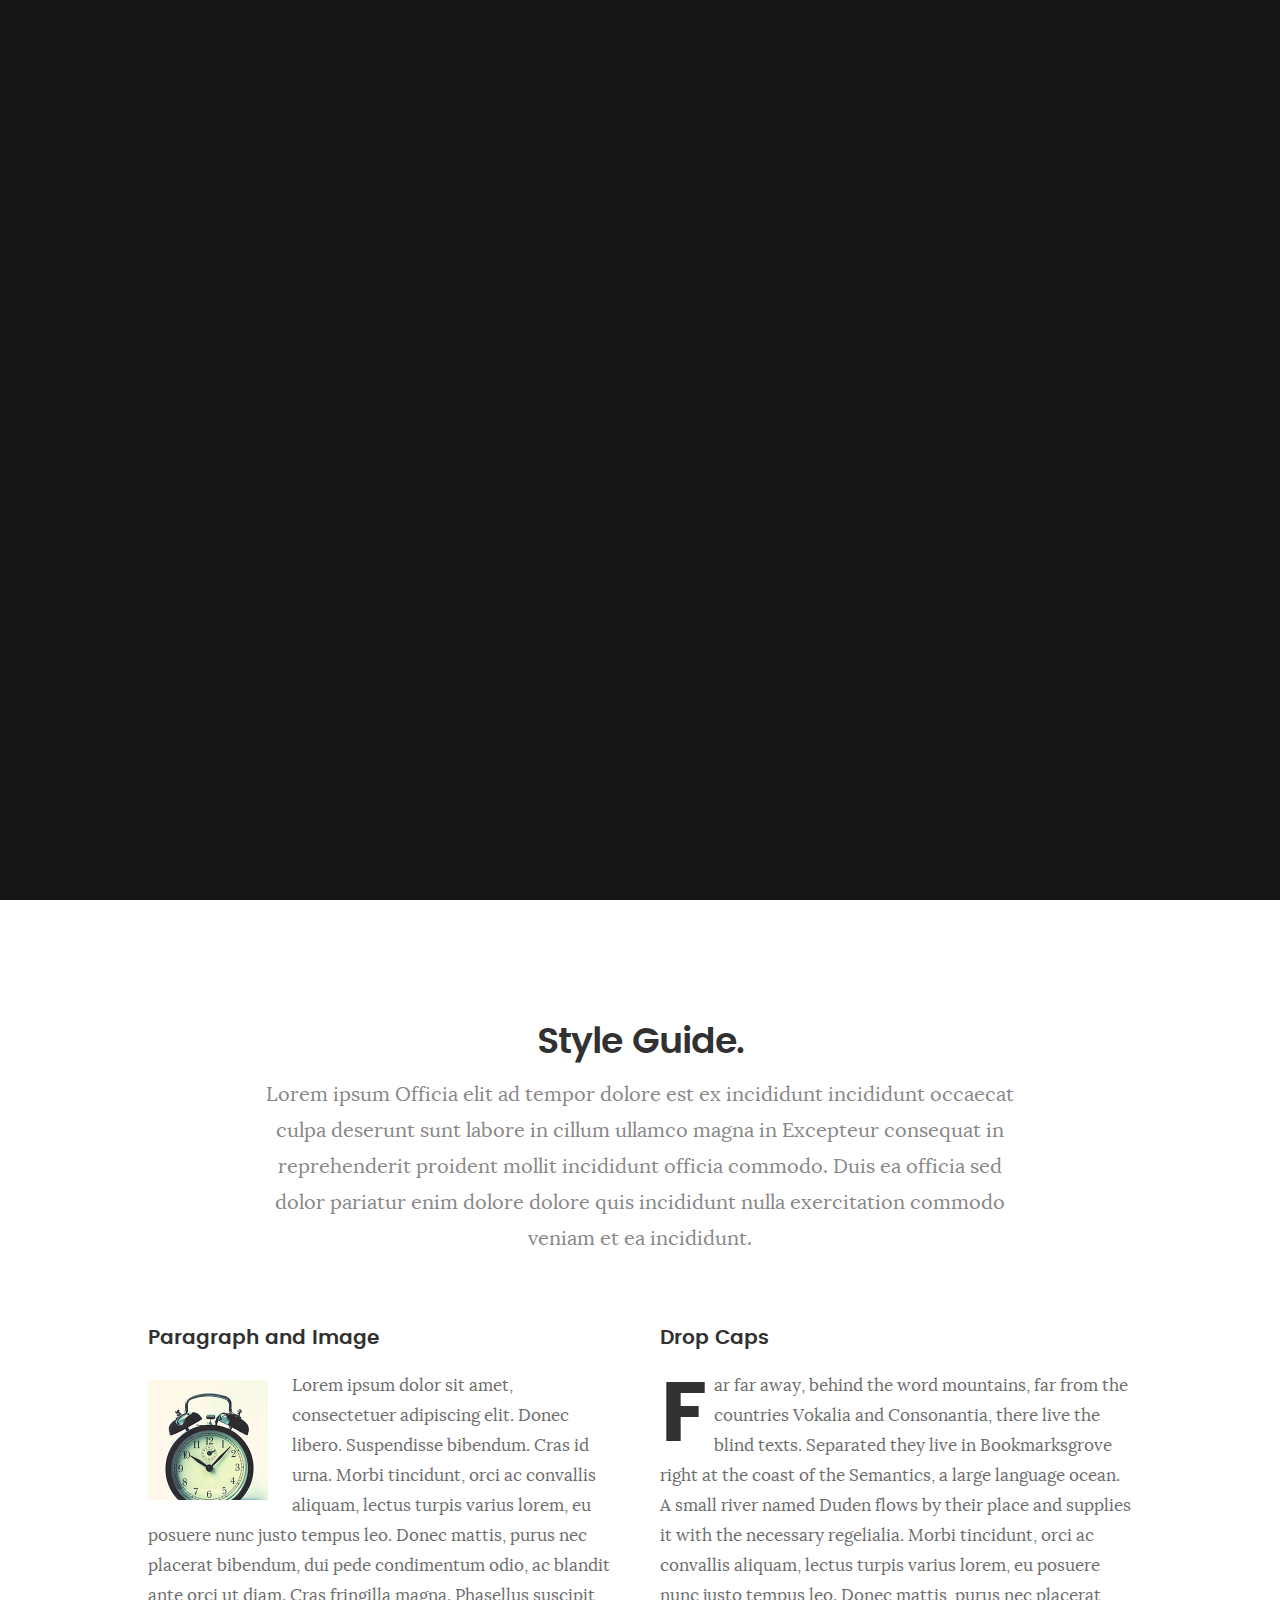
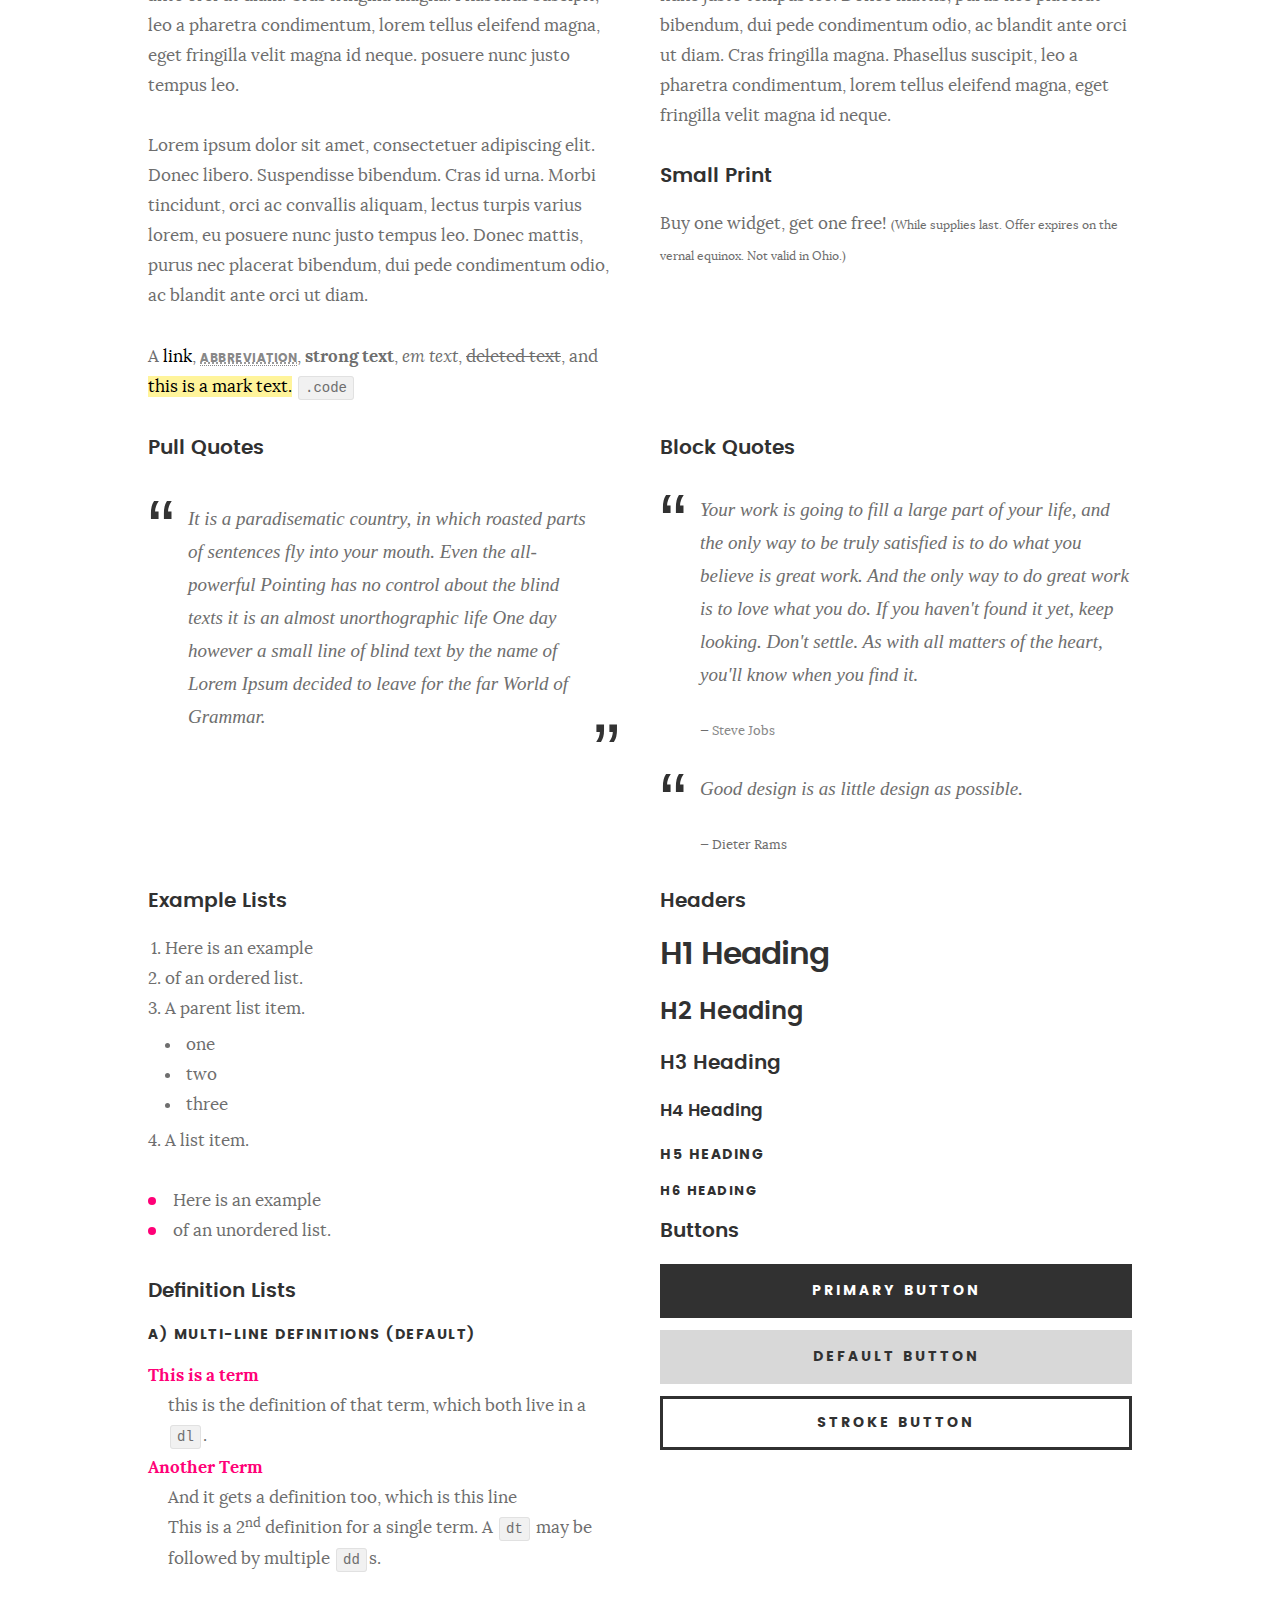
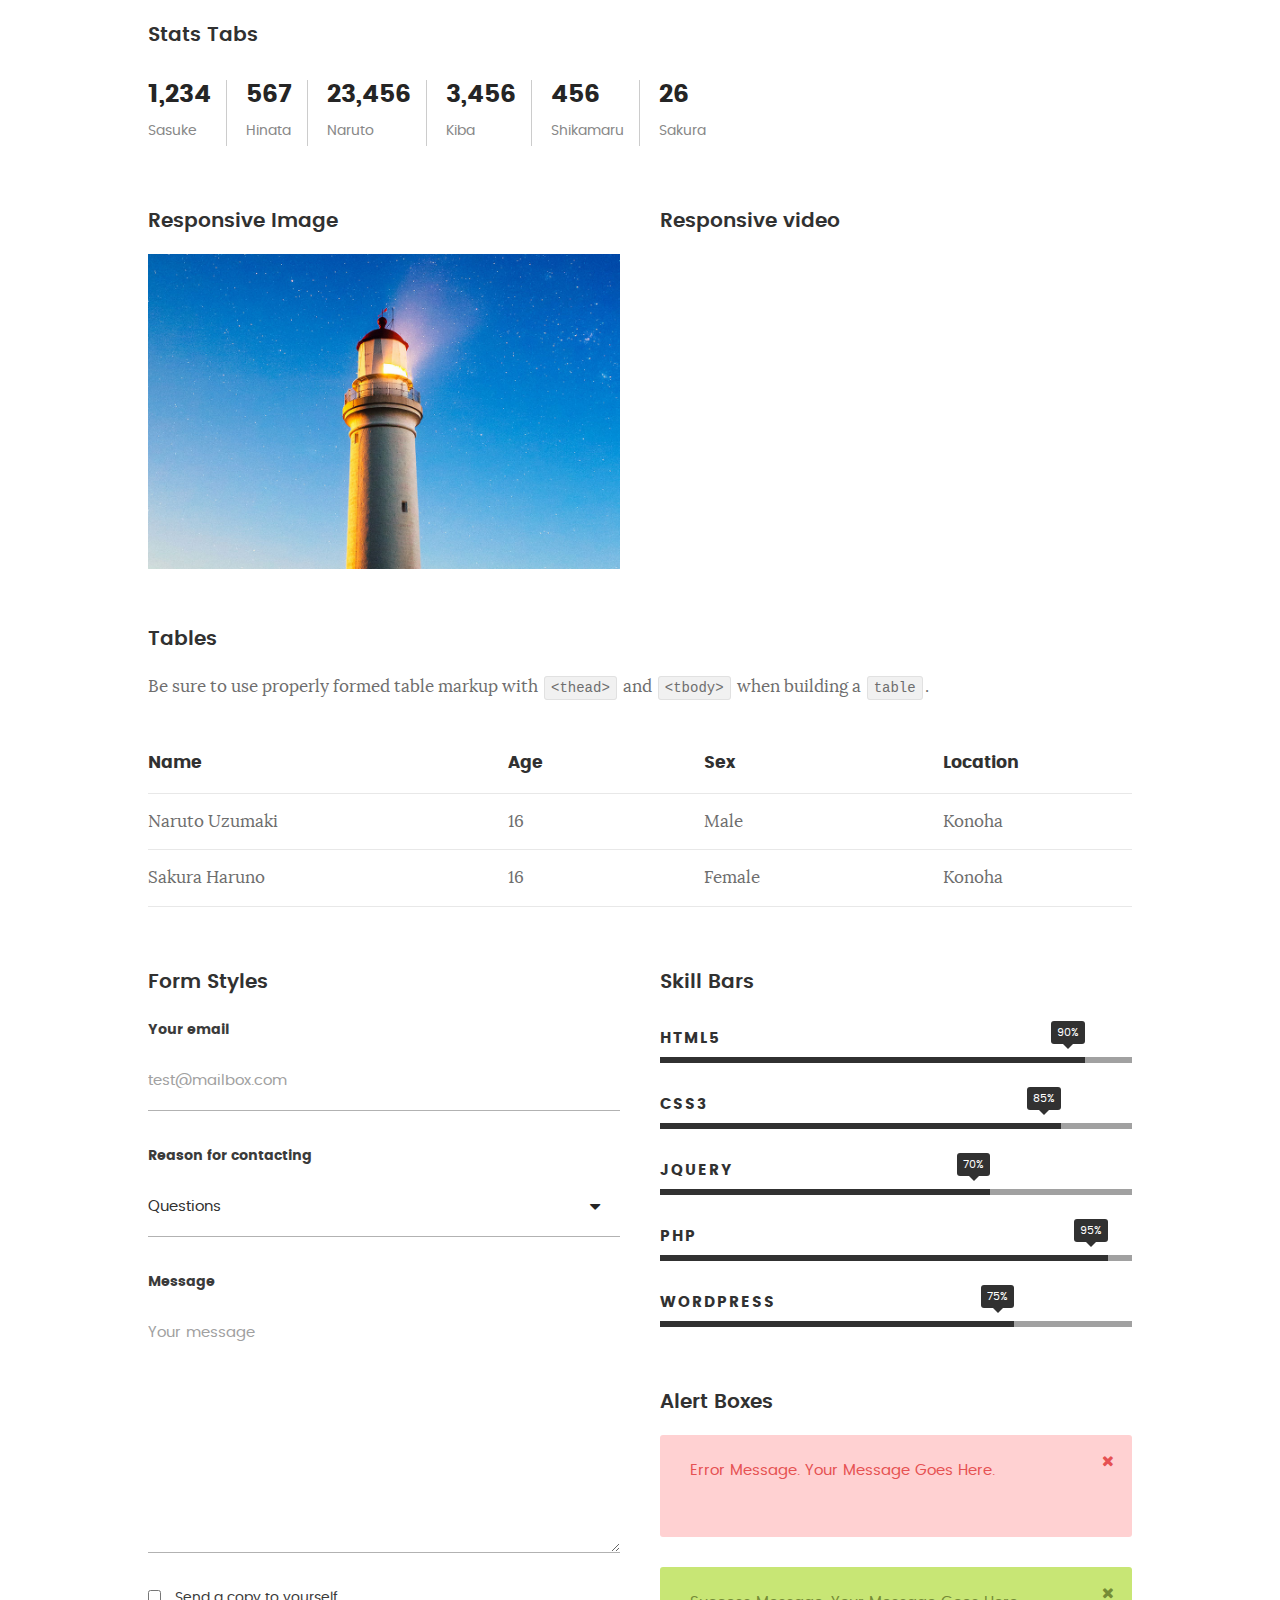
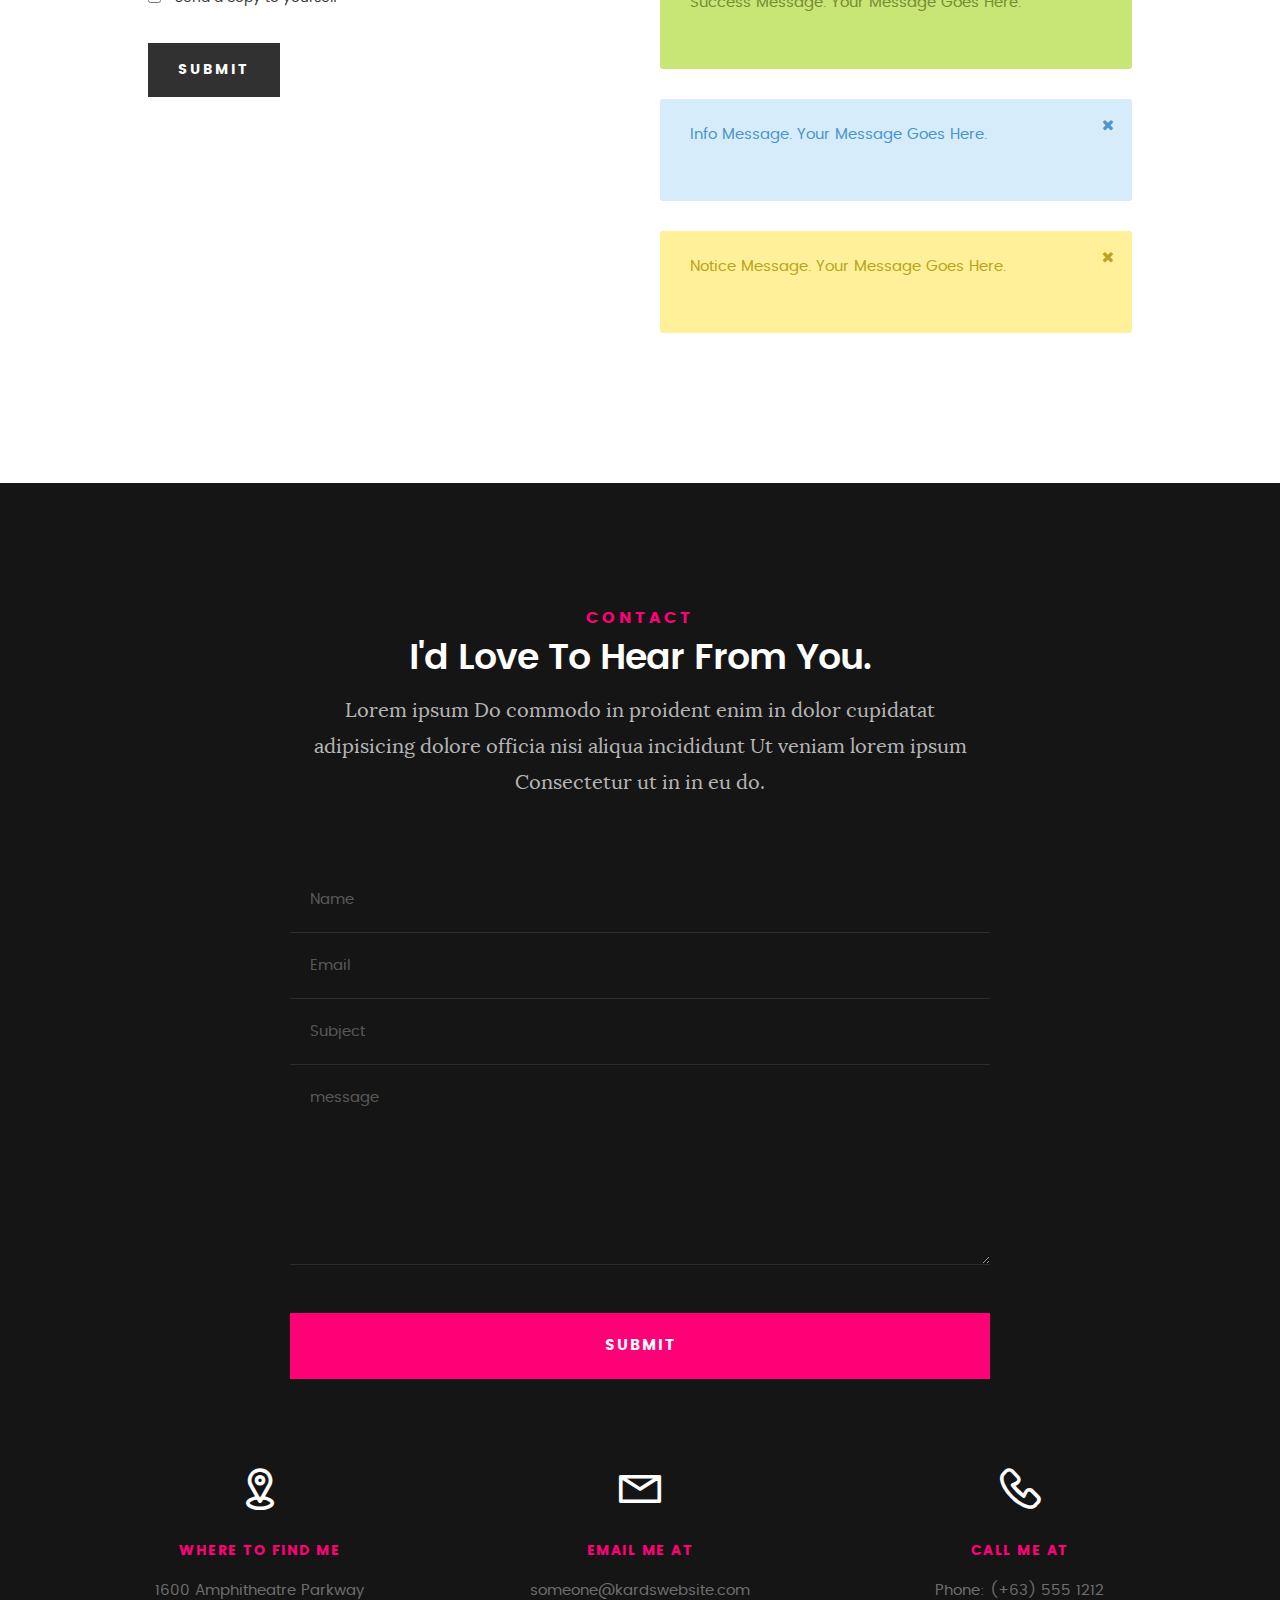
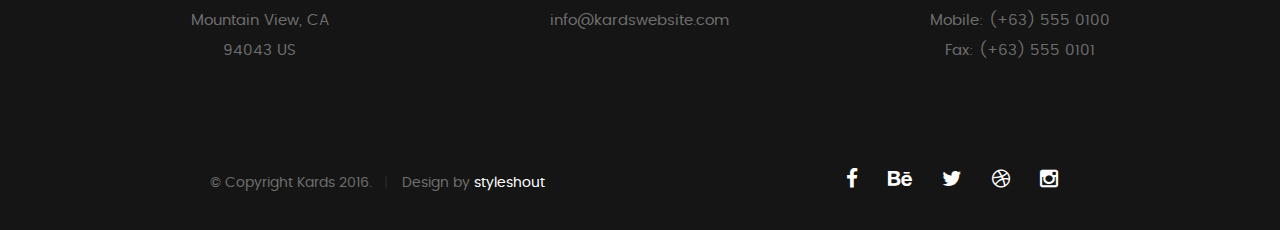
<file: styles.html>
<!DOCTYPE html>
<!--[if IE 8 ]><html class="no-js oldie ie8" lang="en"> <![endif]-->
<!--[if IE 9 ]><html class="no-js oldie ie9" lang="en"> <![endif]-->
<!--[if (gte IE 9)|!(IE)]><!--><html class="no-js" lang="en"> <!--<![endif]-->
<head>

   <!--- basic page needs
   ================================================== -->
   <meta charset="utf-8">
	<title>Portfolio</title>
	<meta name="description" content="">  
	<meta name="author" content="">

   <!-- mobile specific metas
   ================================================== -->
	<meta name="viewport" content="width=device-width, initial-scale=1, maximum-scale=1">

 	<!-- CSS
   ================================================== -->
   <link rel="stylesheet" href="css/base.css">  
   <link rel="stylesheet" href="css/main.css">
   <link rel="stylesheet" href="css/vendor.css">

   <style type="text/css" media="screen">

   	#styles { 
   		background: white;
   		padding-top: 12rem;
   		padding-bottom: 12rem;
   	}
   	#styles .row {
   		max-width: 1024px;
     	}
     	#styles .section-intro {
   		max-width: 800px;
     	}
      	
   </style>       

   <!-- script
   ================================================== -->
	<script src="js/modernizr.js"></script>
	<script src="js/pace.min.js"></script>

   <!-- favicons
	================================================== -->
	<link rel="icon" type="image/png" href="icons8-person-48.png">

</head>

<body id="top">

	<!-- header 
   ================================================== -->
   <header>   	
   	<div class="row">

   		<div class="top-bar">
   			<a class="menu-toggle" href="#"><span>Menu</span></a>

	   		<div class="logo">
		         <a href="index.html">Portfolio</a>
		      </div>		      

		   	<nav id="main-nav-wrap">
					<ul class="main-navigation">
						<li><a href="index.html#intro" title="">Home</a></li>
						<li><a href="index.html#about" title="">About</a></li>
						<li><a href="index.html#resume" title="">Resume</a></li>
						<li><a href="index.html#portfolio" title="">Portfolio</a></li>
						<li><a href="index.html#services" title="">Services</a></li>					
						<li><a class="smoothscroll"  href="#contact" title="">Contact</a></li>	
						<li><a href="styles.html" title="">Style Demo</a></li>				
					</ul>
				</nav>    		
   		</div> <!-- /top-bar --> 
   		
   	</div> <!-- /row --> 		
   </header> <!-- /header -->

	<!-- intro section
   ================================================== -->
   <section id="intro">   

   	<div class="intro-overlay"></div>	

   	<div class="intro-content">
   		<div class="row">

   			<div class="col-twelve">

	   			<h5>Hello</h5>
	   			<h1>I'm Aswin Kumar V.</h1>

	   			<p class="intro-position">
	   				<span>Full Stack Developer</span>
	   			</p>

	   			<a class="button stroke smoothscroll" href="#about" title="">More About Me</a>

	   		</div>  
   			
   		</div>   		 		
   	</div> <!-- /intro-content --> 

   	<ul class="intro-social">        
		<li><a href="https://www.linkedin.com/in/imaswinkumarv/"><i class="fa fa-linkedin"></i></a></li>
		<li><a href="https://github.com/aswinscampzz"><i class="fa fa-github"></i></a></li>
		<li><a href="https://www.instagram.com/___aswin_scampzzz___/"><i class="fa fa-instagram"></i></a></li>
      </ul> <!-- /intro-social -->      	

   </section> <!-- /intro -->


   <!-- Style Demo
   ================================================== -->
   <section id="styles">

   	<div class="row section-intro">

   		<div class="col-twelve">

   			<h1>Style Guide.</h1>

   			<p class="lead">Lorem ipsum Officia elit ad tempor dolore est ex incididunt incididunt occaecat culpa deserunt sunt labore in cillum ullamco magna in Excepteur consequat in reprehenderit proident mollit incididunt officia commodo.
   			Duis ea officia sed dolor pariatur enim dolore dolore quis incididunt nulla exercitation commodo veniam et ea incididunt.</p>   			

   		</div>

     	</div> <!-- /row -->

     	<div class="row">

     		<div class="col-six tab-full">

		      <h3>Paragraph and Image</h3>

		      <p><a href="#"><img width="120" height="120" class="pull-left" alt="sample-image" src="images/sample-image.jpg"></a>
		  		Lorem ipsum dolor sit amet, consectetuer adipiscing elit. Donec libero. Suspendisse bibendum.
		  		Cras id urna. Morbi tincidunt, orci ac convallis aliquam, lectus turpis varius lorem, eu
		  		posuere nunc justo tempus leo. Donec mattis, purus nec placerat bibendum, dui pede condimentum
		  		odio, ac blandit ante orci ut diam. Cras fringilla magna. Phasellus suscipit, leo a pharetra
		  		condimentum, lorem tellus eleifend magna, eget fringilla velit magna id neque.
		  		posuere nunc justo tempus leo. </p>

		  		<p>
		  		Lorem ipsum dolor sit amet, consectetuer adipiscing elit. Donec libero. Suspendisse bibendum.
		  		Cras id urna. Morbi tincidunt, orci ac convallis aliquam, lectus turpis varius lorem, eu
		  		posuere nunc justo tempus leo. Donec mattis, purus nec placerat bibendum, dui pede condimentum
		  		odio, ac blandit ante orci ut diam.	
 			   </p>

            <p>A <a href="#">link</a>,
  			   <abbr title="this really isn't a very good description">abbreviation</abbr>,
  			   <strong>strong text</strong>,
            <em>em text</em>,
  			   <del>deleted text</del>, and
            <mark>this is a mark text.</mark>
            <code>.code</code>
          	</p>

         </div>

         <div class="col-six tab-full">

            <h3>Drop Caps</h3>

	         <p class="drop-cap">Far far away, behind the word mountains, far from the countries Vokalia and Consonantia,
	         there live the blind texts. Separated they live in Bookmarksgrove right at the coast of the
	         Semantics, a large language ocean. A small river named Duden flows by their place and supplies it with the necessary regelialia. Morbi tincidunt, orci ac convallis aliquam, lectus turpis varius lorem, eu	posuere nunc justo tempus leo. Donec mattis, purus nec placerat bibendum, dui pede condimentum odio, ac blandit ante orci ut diam. Cras fringilla magna. Phasellus suscipit, leo a pharetra condimentum, lorem tellus eleifend magna, eget fringilla velit magna id neque.
		  		</p>

		      <h3>Small Print</h3>

		      <p>Buy one widget, get one free!
		  		<small>(While supplies last. Offer expires on the vernal equinox. Not valid in Ohio.)</small>
		  		</p>

		   </div>	         

		</div> <!-- /row -->

		<div class="row">

		  	<div class="col-six tab-full">

		      <h3>Pull Quotes</h3>

		      <aside class="pull-quote">
				   <blockquote>
					   <p>It is a paradisematic country, in which roasted parts of
		            sentences fly into your mouth. Even the all-powerful Pointing has no control about the blind
		            texts it is an almost unorthographic life One day however a small line of blind text by the name
		            of Lorem Ipsum decided to leave for the far World of Grammar.</p>
					</blockquote>
				</aside>

		   </div>

		   <div class="col-six tab-full">

		      <h3>Block Quotes</h3>

		      <blockquote cite="http://where-i-got-my-info-from.com">
				   <p>Your work is going to fill a large part of your life, and the only way to be truly satisfied is
		         to do what you believe is great work. And the only way to do great work is to love what you do.
		         If you haven't found it yet, keep looking. Don't settle. As with all matters of the heart, you'll know when you find it.
		         </p>
		
					<cite>
					   <a href="#">Steve Jobs</a>
					</cite>
			   </blockquote>

		      <blockquote>
		         <p>Good design is as little design as possible.</p>
		         <cite>Dieter Rams</cite>
		      </blockquote>

		   </div>

		</div> <!-- /row -->

		<div class="row half-bottom">

		 	<div class="col-six tab-full">

		      <h3>Example Lists</h3>

		      <ol>
				   <li>Here is an example</li>
				   <li>of an ordered list.</li>
				   <li>A parent list item.
				   	<ul>
				   		<li>one</li>
				   		<li>two</li>
				   		<li>three</li>
				   	</ul>
				   </li>
				   <li>A list item.</li>
			   </ol>

		      <ul class="disc">
				   <li>Here is an example</li>
				   <li>of an unordered list.</li>
			   </ul>	

			   <h3>Definition Lists</h3>	            

		      <h5>a) Multi-line Definitions (default)</h5>

		      <dl>
				   <dt><strong>This is a term</strong></dt>
				      <dd>this is the definition of that term, which both live in a <code>dl</code>.</dd>
				   <dt><strong>Another Term</strong></dt>
				      <dd>And it gets a definition too, which is this line</dd>
				      <dd>This is a 2<sup>nd</sup> definition for a single term. A <code>dt</code> may be followed by multiple <code>dd</code>s.</dd>
			   </dl>

		   </div>

		   <div class="col-six tab-full">		                  

		      <h3>Headers</h3>

		      <h1>H1 Heading</h1>
		      <h2>H2 Heading</h2>
		      <h3>H3 Heading</h3>
		      <h4>H4 Heading</h4>
		      <h5>H5 Heading</h5>
		      <h6>H6 Heading</h6>

		      <h3>Buttons</h3>

		    	<p>
		     		<a class="button button-primary full-width" href="#">Primary Button</a>
		     		<a class="button full-width" href="#">Default Button</a>
		     		<a class="button stroke full-width" href="#">Stroke Button</a>
		     	</p>

		   </div>

		</div> <!-- /row -->

		<div class="row">

		   <div class="col-twelve">

		    	<h3>Stats Tabs</h3>

		      <ul class="stats-tabs">
				   <li><a href="#">1,234 <em>Sasuke</em></a></li>
				   <li><a href="#">567 <em>Hinata</em></a></li>
				   <li><a href="#">23,456 <em>Naruto</em></a></li>
				   <li><a href="#">3,456 <em>Kiba</em></a></li>
				   <li><a href="#">456 <em>Shikamaru</em></a></li>
				   <li><a href="#">26 <em>Sakura</em></a></li>
				</ul>	      		

		   </div>	      	

		</div> <!-- /row -->

		<div class="row half-bottom">

      	<div class="col-six tab-full">

      		<h3>Responsive Image</h3>

      		<p><img src="images/portfolio/modals/m-lighthouse.jpg"></p>

      	</div>

      	<div class="col-six tab-full">

      		<h3>Responsive video</h3>

      		<div class="fluid-video-wrapper">
                  <iframe src="http://player.vimeo.com/video/14592941?title=0&amp;byline=0&amp;portrait=0&amp;color=F64B39" width="500" height="281" frameborder="0" webkitallowfullscreen mozallowfullscreen allowfullscreen></iframe> 
            </div>

      	</div>
      	
      </div> <!-- /row -->

      <div class="row add-bottom">

      	<div class="col-twelve">

      		<h3>Tables</h3>
      		<p>Be sure to use properly formed table markup with <code>&lt;thead&gt;</code> and <code>&lt;tbody&gt;</code> when building a <code>table</code>.</p>

      		<div class="table-responsive">

      			<table>
					  <thead>
					    <tr>
					      <th>Name</th>
					      <th>Age</th>
					      <th>Sex</th>
					      <th>Location</th>					    
					    </tr>
					  </thead>
					  <tbody>
					    <tr>
					      <td>Naruto Uzumaki</td>
					      <td>16</td>
					      <td>Male</td>
					      <td>Konoha</td>					    
					    </tr>
					    <tr>
					      <td>Sakura Haruno</td>
					      <td>16</td>
					      <td>Female</td>
					      <td>Konoha</td>			    
					    </tr>
					  </tbody>
					</table>

      		</div>     		

      	</div>
      	
      </div> <!--row -->

      <div class="row">

		   <div class="col-six tab-full">

		      <h3>Form Styles</h3>

		         <form>
			        	<div>
			         	<label for="sampleInput">Your email</label>
			         	<input class="full-width" type="email" placeholder="test@mailbox.com" id="sampleInput">
			         </div>
			         <div>
			         	<label for="sampleRecipientInput">Reason for contacting</label>
			         	<div class="ss-custom-select">
			         		<select class="full-width" id="sampleRecipientInput">
				           		<option value="Option 1">Questions</option>
				           		<option value="Option 2">Report</option>
				           		<option value="Option 3">Others</option>
				         	</select>
			         	</div>			         	
			         </div>
			       
			       	<label for="exampleMessage">Message</label>
			       	<textarea class="full-width" placeholder="Your message" id="exampleMessage"></textarea>

			        	<label class="add-bottom">
			           	<input type="checkbox">			            
			           	<span class="label-text">Send a copy to yourself</span>
			        	</label>
			       
			        	<input class="button-primary" type="submit" value="Submit">

			      </form>	            

		      </div>

		      <div class="col-six tab-full">

		      		<h3>Skill Bars</h3>

		      		<ul class="skill-bars">
						   <li>
						   	<div class="progress percent90"><span>90%</span></div>
						   	<strong>HTML5</strong>
						   </li>
						   <li>
						   	<div class="progress percent85"><span>85%</span></div>
						   	<strong>CSS3</strong>
						   </li>
						   <li>
						   	<div class="progress percent70"><span>70%</span></div>
						   	<strong>JQuery</strong>
						   </li>
						   <li>
						   	<div class="progress percent95"><span>95%</span></div>
						   	<strong>PHP</strong>
						   </li>
						   <li>

						   	<div class="progress percent75"><span>75%</span></div>
						   	<strong>Wordpress</strong>
						   </li>
		      
						</ul> <!-- /skill-bars -->

			        
			        <h3>Alert Boxes</h3> 
			        
			        <div class="alert-box ss-error hideit">
				        <p>Error Message. Your Message Goes Here.</p>
				        <i class="fa fa-times close"></i>
			        </div><!-- /error -->
			        
			        <div class="alert-box ss-success hideit">
				        <p>Success Message. Your Message Goes Here.</p>
				        <i class="fa fa-times close"></i>
			        </div><!-- /success -->
			        
			        <div class="alert-box ss-info hideit">
				         <p>Info Message. Your Message Goes Here.</p>
				        <i class="fa fa-times close"></i>
			        </div><!-- /info -->
			        
			        <div class="alert-box ss-notice hideit">
				        <p>Notice Message. Your Message Goes Here.</p>
				        <i class="fa fa-times close"></i>
			        </div><!-- /notice -->
			        
			  </div>	         

		</div> <!-- /row -->
		   	
   </section> <!--styles -->	

	
   <!-- contact
   ================================================== -->
	<section id="contact">

		<div class="row section-intro">
   		<div class="col-twelve">

   			<h5>Contact</h5>
   			<h1>I'd Love To Hear From You.</h1>

   			<p class="lead">Lorem ipsum Do commodo in proident enim in dolor cupidatat adipisicing dolore officia nisi aliqua incididunt Ut veniam lorem ipsum Consectetur ut in in eu do.</p>

   		</div> 
   	</div> <!-- /section-intro -->

   	<div class="row contact-form">

   		<div class="col-twelve">

            <!-- form -->
            <form name="contactForm" id="contactForm" method="post" action="">
      			<fieldset>

                  <div class="form-field">
 						   <input name="contactName" type="text" id="contactName" placeholder="Name" value="" minlength="2" required="">
                  </div>
                  <div class="form-field">
	      			   <input name="contactEmail" type="email" id="contactEmail" placeholder="Email" value="" required="">
	               </div>
                  <div class="form-field">
	     				   <input name="contactSubject" type="text" id="contactSubject" placeholder="Subject" value="">
	               </div>                       
                  <div class="form-field">
	                 	<textarea name="contactMessage" id="contactMessage" placeholder="message" rows="10" cols="50" required=""></textarea>
	               </div>                      
                 <div class="form-field">
                     <button class="submitform">Submit</button>
                     <div id="submit-loader">
                        <div class="text-loader">Sending...</div>                             
       				      <div class="s-loader">
								  	<div class="bounce1"></div>
								  	<div class="bounce2"></div>
								  	<div class="bounce3"></div>
								</div>
							</div>
                  </div>

      			</fieldset>
      		</form> <!-- Form End -->

            <!-- contact-warning -->
            <div id="message-warning"></div>            
            <!-- contact-success -->
      		<div id="message-success">
               <i class="fa fa-check"></i>Your message was sent, thank you!<br>
      		</div>

         </div> <!-- /col-twelve -->
   		
   	</div> <!-- /contact-form -->

   	<div class="row contact-info">

   		<div class="col-four tab-full">

   			<div class="icon">
   				<i class="icon-pin"></i>
   			</div>

   			<h5>Where to find me</h5>

   			<p>
            1600 Amphitheatre Parkway<br>
            Mountain View, CA<br>
            94043 US
            </p>

   		</div>

   		<div class="col-four tab-full collapse">

   			<div class="icon">
   				<i class="icon-mail"></i>
   			</div>

   			<h5>Email Me At</h5>

   			<p>someone@kardswebsite.com<br>
			   	info@kardswebsite.com			     
			   </p>

   		</div>

   		<div class="col-four tab-full">

   			<div class="icon">
   				<i class="icon-phone"></i>
   			</div>

   			<h5>Call Me At</h5>

   			<p>Phone: (+63) 555 1212<br>
			   	Mobile: (+63) 555 0100<br>
			     	Fax: (+63) 555 0101
			   </p>

   		</div>
   		
   	</div> <!-- /contact-info -->
		
	</section> <!-- /contact -->


   <!-- footer
   ================================================== -->

   <footer>
     	<div class="row">

     		<div class="col-six tab-full pull-right social">

     			<ul class="footer-social">        
			      <li><a href="#"><i class="fa fa-facebook"></i></a></li>
			      <li><a href="#"><i class="fa fa-behance"></i></a></li>
			      <li><a href="#"><i class="fa fa-twitter"></i></a></li>
			      <li><a href="#"><i class="fa fa-dribbble"></i></a></li>
			      <li><a href="#"><i class="fa fa-instagram"></i></a></li>
			   </ul> 
	      		
	      </div>

      	<div class="col-six tab-full">
	      	<div class="copyright">
		        	<span>© Copyright Kards 2016.</span> 
		        	<span>Design by <a href="http://www.styleshout.com/">styleshout</a></span>	         	
		         </div>		                  
	      	</div>

	      	<div id="go-top">
		         <a class="smoothscroll" title="Back to Top" href="#top"><i class="fa fa-long-arrow-up"></i></a>
		      </div>

      	</div> <!-- /row -->     	
   </footer>    

   <div id="preloader"> 
    	<div id="loader"></div>
   </div> 

   <!-- Java Script
   ================================================== --> 
   <script src="js/jquery-2.1.3.min.js"></script>
   <script src="js/plugins.js"></script>
   <script src="js/main.js"></script>

</body>

</html>
</file>
<file: css/base.css>
/**
 * =================================================================== 
 *
 *  Kards v1.0 Base Stylesheet
 *  url: styleshout.com
 *  03-01-2016
 *  ------------------------------------------------------------------
 *  TOC:
 *  01. reset
 *  02. basic/base setup styles
 *  03. grid
 *  04. MISC
 *
 * =================================================================== 
 */

/** 
 * ===================================================================
 * 01. reset - normalize.css v3.0.2 | MIT License | git.io/normalize
 *
 * ------------------------------------------------------------------- 
 */
html {
	font-family: sans-serif;
	-ms-text-size-adjust: 100%;
	-webkit-text-size-adjust: 100%;
}

body {
	margin: 0;
}

article,
aside,
details,
figcaption,
figure,
footer,
header,
hgroup,
main,
menu,
nav,
section,
summary {
	display: block;
}

audio,
canvas,
progress,
video {
	display: inline-block;
	vertical-align: baseline;
}

audio:not([controls]) {
	display: none;
	height: 0;
}

[hidden],
template {
	display: none;
}

a {
	background: transparent;
}

a:active,
a:hover {
	outline: 0;
}

abbr[title] {
	border-bottom: 1px dotted;
}

b,
strong {
	font-weight: bold;
}

dfn {
	font-style: italic;
}

h1 {
	font-size: 2em;
	margin: 0.67em 0;
}

mark {
	background: #ff0;
	color: #000;
}

small {
	font-size: 80%;
}

sub,
sup {
	font-size: 75%;
	line-height: 0;
	position: relative;
	vertical-align: baseline;
}

sup {
	top: -0.5em;
}

sub {
	bottom: -0.25em;
}

img {
	border: 0;
}

svg:not(:root) {
	overflow: hidden;
}

figure {
	margin: 1em 40px;
}

hr {
	-moz-box-sizing: content-box;
	box-sizing: content-box;
	height: 0;
}

pre {
	overflow: auto;
}

code,
kbd,
pre,
samp {
	font-family: monospace, monospace;
	font-size: 1em;
}

button,
input,
optgroup,
select,
textarea {
	color: inherit;
	font: inherit;
	margin: 0;
}

button {
	overflow: visible;
}

button,
select {
	text-transform: none;
}

button,
html input[type="button"],
input[type="reset"],
input[type="submit"] {
	-webkit-appearance: button;
	cursor: pointer;
}

button[disabled],
html input[disabled] {
	cursor: default;
}

button::-moz-focus-inner,
input::-moz-focus-inner {
	border: 0;
	padding: 0;
}

input {
	line-height: normal;
}

input[type="checkbox"],
input[type="radio"] {
	box-sizing: border-box;
	padding: 0;
}

input[type="number"]::-webkit-inner-spin-button,
input[type="number"]::-webkit-outer-spin-button {
	height: auto;
}

input[type="search"] {
	-webkit-appearance: textfield;
	-moz-box-sizing: content-box;
	-webkit-box-sizing: content-box;
	box-sizing: content-box;
}

input[type="search"]::-webkit-search-cancel-button,
input[type="search"]::-webkit-search-decoration {
	-webkit-appearance: none;
}

fieldset {
	border: 1px solid #c0c0c0;
	margin: 0 2px;
	padding: 0.35em 0.625em 0.75em;
}

legend {
	border: 0;
	padding: 0;
}

textarea {
	overflow: auto;
}

optgroup {
	font-weight: bold;
}

table {
	border-collapse: collapse;
	border-spacing: 0;
}

td,
th {
	padding: 0;
}

/** 
 * ===================================================================
 * 02. basic/base setup styles - (_basic.scss)
 *
 * ------------------------------------------------------------------- 
 */
html {
	font-size: 62.5%;
	box-sizing: border-box;
}

*,
*::before,
*::after {
	box-sizing: inherit;
}

body {
	font-weight: normal;
	line-height: 1;
	text-rendering: optimizeLegibility;
	word-wrap: break-word;
	-webkit-overflow-scrolling: touch;
	-webkit-text-size-adjust: none;
}

body,
input,
button {
	-moz-osx-font-smoothing: grayscale;
	-webkit-font-smoothing: antialiased;
}

/**
 * Media - (_basic.scss)
 * ------------------------------------------------------------------- 
 */
img,
video {
	max-width: 100%;
	height: auto;
}

/**
 * Typography resets - (_basic.scss)
 * ------------------------------------------------------------------- 
 */
div,
dl,
dt,
dd,
ul,
ol,
li,
h1,
h2,
h3,
h4,
h5,
h6,
pre,
form,
p,
blockquote,
th,
td {
	margin: 0;
	padding: 0;
}

h1,
h2,
h3,
h4,
h5,
h6 {
	-webkit-font-variant-ligatures: common-ligatures;
	-moz-font-variant-ligatures: common-ligatures;
	font-variant-ligatures: common-ligatures;
	text-rendering: optimizeLegibility;
}

em,
i {
	font-style: italic;
	line-height: inherit;
}

strong,
b {
	font-weight: bold;
	line-height: inherit;
}

small {
	font-size: 60%;
	line-height: inherit;
}

ol,
ul {
	list-style: none;
}

li {
	display: block;
}

/**
 * links - (_basic.scss)
 * ------------------------------------------------------------------- 
 */
a {
	text-decoration: none;
	line-height: inherit;
}

a img {
	border: none;
}

/**
 * inputs - (_basic.scss)
 * ------------------------------------------------------------------- 
 */
fieldset {
	margin: 0;
	padding: 0;
}

input[type="email"],
input[type="number"],
input[type="search"],
input[type="text"],
input[type="tel"],
input[type="url"],
input[type="password"],
textarea {
	-webkit-appearance: none;
	-moz-appearance: none;
	-ms-appearance: none;
	-o-appearance: none;
	appearance: none;
}

/** 
 * ===================================================================
 * 03. grid - (_grid.scss)
 *
 * ------------------------------------------------------------------- 
 */
.row {
	width: 94%;
	max-width: 1140px;
	margin: 0 auto;
}

.row:before,
.row:after {
	content: "";
	display: table;
}

.row:after {
	clear: both;
}

.row .row {
	width: auto;
	max-width: none;
	margin-left: -20px;
	margin-right: -20px;
}

[class*="col-"],
.bgrid {
	float: left;
}

[class*="col-"] + [class*="col-"].end {
	float: right;
}

[class*="col-"] {
	padding: 0 20px;
}

.col-one {
	width: 8.33333%;
}

.col-two,
.col-1-6 {
	width: 16.66667%;
}

.col-three,
.col-1-4 {
	width: 25%;
}

.col-four,
.col-1-3 {
	width: 33.33333%;
}

.col-five {
	width: 41.66667%;
}

.col-six,
.col-1-2 {
	width: 50%;
}

.col-seven {
	width: 58.33333%;
}

.col-eight,
.col-2-3 {
	width: 66.66667%;
}

.col-nine,
.col-3-4 {
	width: 75%;
}

.col-ten,
.col-5-6 {
	width: 83.33333%;
}

.col-eleven {
	width: 91.66667%;
}

.col-twelve,
.col-full {
	width: 100%;
}

/**
 * small screens - (_grid.scss)
 * --------------------------------------------------------------- 
 */
@media screen and (max-width:1024px) {
	.row .row {
		margin-left: -18px;
		margin-right: -18px;
	}

	[class*="col-"] {
		padding: 0 18px;
	}

}

/**
 * tablets - (_grid.scss)
 * --------------------------------------------------------------- 
 */
@media screen and (max-width:768px) {
	.row {
		width: auto;
		padding-left: 30px;
		padding-right: 30px;
	}

	.row .row {
		padding-left: 0;
		padding-right: 0;
		margin-left: -15px;
		margin-right: -15px;
	}

	[class*="col-"] {
		padding: 0 15px;
	}

	.tab-1-4 {
		width: 25%;
	}

	.tab-1-3 {
		width: 33.33333%;
	}

	.tab-1-2 {
		width: 50%;
	}

	.tab-2-3 {
		width: 66.66667%;
	}

	.tab-3-4 {
		width: 75%;
	}

	.tab-full {
		width: 100%;
	}

}

/**
 * large mobile devices - (_grid.scss)
 * --------------------------------------------------------------- 
 */
@media screen and (max-width:600px) {
	.row {
		padding-left: 25px;
		padding-right: 25px;
	}

	.row .row {
		margin-left: -10px;
		margin-right: -10px;
	}

	[class*="col-"] {
		padding: 0 10px;
	}

	.mob-1-4 {
		width: 25%;
	}

	.mob-1-2 {
		width: 50%;
	}

	.mob-3-4 {
		width: 75%;
	}

	.mob-full {
		width: 100%;
	}

}

/**
 * small mobile devices - (_grid.scss)
 * --------------------------------------------------------------- 
 */
@media screen and (max-width:400px) {
	.row .row {
		padding-left: 0;
		padding-right: 0;
		margin-left: 0;
		margin-right: 0;
	}

	[class*="col-"] {
		width: 100% !important;
		float: none !important;
		clear: both !important;
		margin-left: 0;
		margin-right: 0;
		padding: 0;
	}

	[class*="col-"] + [class*="col-"].end {
		float: none;
	}

}

/** 
 * ===================================================================
 * block grids - (_grid.scss)
 *
 * ------------------------------------------------------------------- 
 */
[class*="block-"]:before,
[class*="block-"]:after {
	content: "";
	display: table;
}

[class*="block-"]:after {
	clear: both;
}

.block-1-6 .bgrid {
	width: 16.66667%;
}

.block-1-4 .bgrid {
	width: 25%;
}

.block-1-3 .bgrid {
	width: 33.33333%;
}

.block-1-2 .bgrid {
	width: 50%;
}

/**
 * Clearing for block grid columns. Allow columns with 
 * different heights to align properly.
 */
.block-1-6 .bgrid:nth-child(6n+1),
.block-1-4 .bgrid:nth-child(4n+1),
.block-1-3 .bgrid:nth-child(3n+1),
.block-1-2 .bgrid:nth-child(2n+1) {
	clear: both;
}

/**
 * small screens - (_grid.scss)
 * --------------------------------------------------------------- 
 */
@media screen and (max-width:1024px) {
	.block-s-1-6 .bgrid {
		width: 16.66667%;
	}

	.block-s-1-4 .bgrid {
		width: 25%;
	}

	.block-s-1-3 .bgrid {
		width: 33.33333%;
	}

	.block-s-1-2 .bgrid {
		width: 50%;
	}

	.block-s-full .bgrid {
		width: 100%;
		clear: both;
	}

	[class*="block-s-"] .bgrid:nth-child(n) {
		clear: none;
	}

	.block-s-1-6 .bgrid:nth-child(6n+1),
	.block-s-1-4 .bgrid:nth-child(4n+1),
	.block-s-1-3 .bgrid:nth-child(3n+1),
	.block-s-1-2 .bgrid:nth-child(2n+1) {
		clear: both;
	}

}

/**
 * tablets - (_grid.scss)
 * --------------------------------------------------------------- 
 */
@media screen and (max-width:768px) {
	.block-tab-1-6 .bgrid {
		width: 16.66667%;
	}

	.block-tab-1-4 .bgrid {
		width: 25%;
	}

	.block-tab-1-3 .bgrid {
		width: 33.33333%;
	}

	.block-tab-1-2 .bgrid {
		width: 50%;
	}

	.block-tab-full .bgrid {
		width: 100%;
		clear: both;
	}

	[class*="block-tab-"] .bgrid:nth-child(n) {
		clear: none;
	}

	.block-tab-1-6 .bgrid:nth-child(6n+1),
	.block-tab-1-4 .bgrid:nth-child(4n+1),
	.block-tab-1-3 .bgrid:nth-child(3n+1),
	.block-tab-1-2 .bgrid:nth-child(2n+1) {
		clear: both;
	}

}

/**
 * large mobile devices - (_grid.scss)
 * --------------------------------------------------------------- 
 */
@media screen and (max-width:600px) {
	.block-mob-1-6 .bgrid {
		width: 16.66667%;
	}

	.block-mob-1-4 .bgrid {
		width: 25%;
	}

	.block-mob-1-3 .bgrid {
		width: 33.33333%;
	}

	.block-mob-1-2 .bgrid {
		width: 50%;
	}

	.block-mob-full .bgrid {
		width: 100%;
		clear: both;
	}

	[class*="block-mob-"] .bgrid:nth-child(n) {
		clear: none;
	}

	.block-mob-1-6 .bgrid:nth-child(6n+1),
	.block-mob-1-4 .bgrid:nth-child(4n+1),
	.block-mob-1-3 .bgrid:nth-child(3n+1),
	.block-mob-1-2 .bgrid:nth-child(2n+1) {
		clear: both;
	}

}

/**
 * stack on small mobile devices - (_grid.scss)
 * --------------------------------------------------------------- 
 */
@media screen and (max-width:400px) {
	.stack .bgrid {
		width: 100% !important;
		float: none !important;
		clear: both !important;
		margin-left: 0;
		margin-right: 0;
	}

}

/** 
 * ===================================================================
 * 04. MISC  - (_grid.scss)
 *
 * ------------------------------------------------------------------- 
 */

/**
 * Clearing - (http://nicolasgallagher.com/micro-clearfix-hack/
 */
.group:before,
.group:after {
	content: "";
	display: table;
}

.group:after {
	clear: both;
}

/**
 * Misc Helper Styles 
 */
.hide {
	display: none;
}

.invisible {
	visibility: hidden;
}

.antialiased {
	-webkit-font-smoothing: antialiased;
	-moz-osx-font-smoothing: grayscale;
}

.remove-bottom {
	margin-bottom: 0;
}

.half-bottom {
	margin-bottom: 1.5rem !important;
}

.add-bottom {
	margin-bottom: 3rem !important;
}

.no-border {
	border: none;
}

.full-width {
	width: 100%;
}

.text-center {
	text-align: center;
}

.text-left {
	text-align: left;
}

.text-right {
	text-align: right;
}

.pull-left {
	float: left;
}

.pull-right {
	float: right;
}

.align-center {
	margin-left: auto;
	margin-right: auto;
	text-align: center;
}

/*# sourceMappingURL=base.css.map */
</file>
<file: css/main.css>
/**
 * =================================================================== 
 *
 *  Kards v1.0 Main Stylesheet
 *  url: styleshout.com
 *  03-01-2016
 *  ------------------------------------------------------------------
 *  TOC:
 *  01. webfonts and iconfonts
 *  02. base style overrides
 *  03. typography & general theme styles
 *  04. preloader
 *  05. forms
 *  06. buttons 
 *  07. other components
 *  08. common styles
 *  09. header styles
 *  10. intro
 *  11. about
 *  12. resume
 *  13. portfolio
 *  14. call-to-action section
 *  15. services
 *  16. stats
 *  17. contact
 *  18. footer
 *
 * =================================================================== 
 */


/** 
 * ===================================================================
 * 01. webfonts and iconfonts - (_document-setup.scss)
 *
 * ------------------------------------------------------------------- 
 */
@import url("fonts.css");
@import url("font-awesome/css/font-awesome.min.css");
@import url("micons/micons.css");


/** 
 * ===================================================================
 * 02. base style overrides - (_document-setup.scss)
 *
 * ------------------------------------------------------------------- 
 */
html {
	font-size: 10px;
}

@media only screen and (max-width:1024px) {
	html {
		font-size: 9.411764705882353px;
	}
}
@media only screen and (max-width:768px) {
	html {
		font-size: 10px;
	}
}
@media only screen and (max-width:400px) {
	html {
		font-size: 9.411764705882353px;
	}
}

html, body {
	height: 100%;
}
body {
	background: #151515;
	font-family: "lora-regular", serif;
	font-size: 1.7rem;
	line-height: 3rem;
	color: #6e6e6e;
}

/**
 * links - (_document-setup.scss)
 * -------------------------------------------------------------------
 */
a, a:visited {
	color: #000000;
	-moz-transition: all 0.3s ease-in-out;
	-o-transition: all 0.3s ease-in-out;
	-webkit-transition: all 0.3s ease-in-out;
	-ms-transition: all 0.3s ease-in-out;
	transition: all 0.3s ease-in-out;
}
a:hover, a:focus, a:active {
	color: #FF0077;
	outline: 0;
}

/** 
 * ===================================================================
 * 03. typography & general theme styles - (_document-setup.scss)
 *
 * ------------------------------------------------------------------- 
 */
h1, h2, h3, h4, h5, h6, .h01, .h02, .h03, .h04, .h05, .h06 {
	font-family: "poppins-semibold", sans-serif;
	color: #313131;
	font-style: normal;
	text-rendering: optimizeLegibility;
	margin-bottom: 2.1rem;
}
h3, .h03, h4, .h04 {
	margin-bottom: 1.8rem;
}
h5, .h05, h6, .h06 {
	font-family: "poppins-bold";
	margin-bottom: 1.2rem;
}
h1, .h01 {
	font-size: 3.1rem;
	line-height: 1.355;
	letter-spacing: -.1rem;
}
@media only screen and (max-width:600px) {
	h1, .h01 {
		font-size: 2.6rem;
		letter-spacing: -.07rem;
	}
}
h2, .h02 {
	font-size: 2.4rem;
	line-height: 1.25;
}
h3, .h03 {
	font-size: 2rem;
	line-height: 1.5;
}
h4, .h04 {
	font-size: 1.7rem;
	line-height: 1.765;
}
h5, .h05 {
	font-size: 1.4rem;
	line-height: 1.714;
	text-transform: uppercase;
	letter-spacing: .15rem;
}
h6, .h06 {
	font-size: 1.3rem;
	line-height: 1.846;
	text-transform: uppercase;
	letter-spacing: .15rem;
}
p img {
	margin: 0;
}
p.lead {
	font-family: "lora-regular", serif;
	font-size: 2rem;
	line-height: 1.8;
	color: #888888;
}
@media only screen and (max-width:768px) {
	p.lead {
		font-size: 1.7rem;
	}
}
em, i, strong, b {
	font-size: 1.7rem;
	line-height: 3rem;
	font-style: normal;
	font-weight: normal;
}
em, i {
	font-family: "lora-italic", serif;
}
strong, b {
	font-family: "lora-bold", serif;
}
small {
	font-size: 1.2rem;
	line-height: inherit;
}
blockquote {
	margin: 3rem 0;
	padding-left: 4rem;
	position: relative;
}
blockquote:before {
	content: "\201C";
	font-size: 8rem;
	line-height: 0px;
	margin: 0;
	color: #313131;
	font-family: arial, sans-serif;
	position: absolute;
	top: 3rem;
	left: 0;
}
blockquote p {
	font-family: georgia, serif;
	font-style: italic;
	padding: 0;
	font-size: 1.9rem;
	line-height: 1.737;
}
blockquote cite {
	display: block;
	font-size: 1.3rem;
	font-style: normal;
	line-height: 1.616;
}
blockquote cite:before {
	content: "\2014 \0020";
}
blockquote cite a, blockquote cite a:visited {
	color: #888888;
	border: none;
}
abbr {
	font-family: "poppins-bold", serif;
	font-variant: small-caps;
	text-transform: lowercase;
	letter-spacing: .05rem;
	color: #888888;
}
var, kbd, samp, code, pre {
	font-family: Consolas, "Andale Mono", Courier, "Courier New", monospace;
}
pre {
	padding: 2.4rem 3rem 3rem;
	background: #F1F1F1;
}
code {
	font-size: 1.4rem;
	margin: 0 .2rem;
	padding: .3rem .6rem;
	white-space: nowrap;
	background: #F1F1F1;
	border: 1px solid #E1E1E1;
	border-radius: 3px;
}
pre > code {
	display: block;
	white-space: pre;
	line-height: 2;
	padding: 0;
	margin: 0;
}
pre.prettyprint > code {
	border: none;
}
del {
	text-decoration: line-through;
}
abbr[title], dfn[title] {
	border-bottom: 1px dotted;
	cursor: help;
}
mark {
	background: #FFF49B;
	color: #000;
}
hr {
	border: solid #d2d2d2;
	border-width: 1px 0 0;
	clear: both;
	margin: 2.4rem 0 1.5rem;
	height: 0;
}

/**
 * Lists - (_document-setup.scss)  
 * -------------------------------------------------------------------
 */
ol {
	list-style: decimal;
}
ul {
	list-style: disc;
}
li {
	display: list-item;
}
ol, ul {
	margin-left: 1.7rem;
}
ul li {
	padding-left: .4rem;
}
ul ul, ul ol, ol ol, ol ul {
	margin: .6rem 0 .6rem 1.7rem;
}
ul.disc li {
	display: list-item;
	list-style: none;
	padding: 0 0 0 .8rem;
	position: relative;
}
ul.disc li::before {
	content: "";
	display: inline-block;
	width: 8px;
	height: 8px;
	border-radius: 50%;
	background: #FF0077;
	position: absolute;
	left: -17px;
	top: 11px;
	vertical-align: middle;
}
dt {
	margin: 0;
	color: #FF0077;
}
dd {
	margin: 0 0 0 2rem;
}

/**
 * tables - (_document-setup.scss)  
 * -------------------------------------------------------------------
 */
table {
	border-width: 0;
	width: 100%;
	max-width: 100%;
	font-family: "lora-regular", sans-serif;
}
th, td {
	padding: 1.5rem 3rem;
	text-align: left;
	border-bottom: 1px solid #E8E8E8;
}
th {
	color: #313131;
	font-family: "poppins-bold", sans-serif;
}
td {
	line-height: 1.5;
}
th:first-child, td:first-child {
	padding-left: 0;
}
th:last-child, td:last-child {
	padding-right: 0;
}
.table-responsive {
	overflow-x: auto;
	-webkit-overflow-scrolling: touch;
}

/**
 * Spacing - (_document-setup.scss)  
 * -------------------------------------------------------------------
 */
button, .button {
	margin-bottom: 1.2;
}
fieldset {
	margin-bottom: 1.5rem;
}
input,
textarea,
select,
pre,
blockquote,
figure,
table,
p,
ul,
ol,
dl,
form,
.fluid-video-wrapper,
.ss-custom-select {
	margin-bottom: 3rem;
}

/**
 * floated image - (_document-setup.scss)  
 * -------------------------------------------------------------------
 */
img.pull-right {
	margin: .9rem 0 0 2.4rem;
}
img.pull-left {
	margin: .9rem 2.4rem 0 0;
}

/**
 * block grid paddings - (_document-setup.scss) 
 * -------------------------------------------------------------------
 */
.bgrid {
	padding: 0 20px;
}
@media only screen and (max-width:1024px) {
	.bgrid {
		padding: 0 18px;
	}
}
@media only screen and (max-width:768px) {
	.bgrid {
		padding: 0 15px;
	}
}
@media only screen and (max-width:600px) {
	.bgrid {
		padding: 0 10px;
	}
}
@media only screen and (max-width:400px) {
	.bgrid {
		padding: 0;
	}
}

/**
 * pace.js styles - minimal  - (_document-setup.scss)
 * -------------------------------------------------------------------
 */
.pace {
	-webkit-pointer-events: none;
	pointer-events: none;
	-webkit-user-select: none;
	-moz-user-select: none;
	user-select: none;
}
.pace-inactive {
	display: none;
}
.pace .pace-progress {
	background: #FF0077;
	position: fixed;
	z-index: 900;
	top: 0;
	right: 100%;
	width: 100%;
	height: 6px;
}

/** 
 * ===================================================================
 * 04. preloader - (_preloader-1.scss)
 *
 * ------------------------------------------------------------------- 
 */
#preloader {
	position: fixed;
	top: 0;
	left: 0;
	right: 0;
	bottom: 0;
	background: #151515;
	z-index: 800;
	height: 100%;
	width: 100%;
}
.no-js #preloader, .oldie #preloader {
	display: none;
}
#loader {
	position: absolute;
	left: 50%;
	top: 50%;
	width: 60px;
	height: 60px;
	margin: -30px 0 0 -30px;
	padding: 0;
}
#loader:before {
	content: "";
	border-top: 11px solid rgba(255, 255, 255, 0.1);
	border-right: 11px solid rgba(255, 255, 255, 0.1);
	border-bottom: 11px solid rgba(255, 255, 255, 0.1);
	border-left: 11px solid #FF0077;
	-webkit-animation: load 1.1s infinite linear;
	animation: load 1.1s infinite linear;
	display: block;
	border-radius: 50%;
	width: 60px;
	height: 60px;
}
@-webkit-keyframes load {
	0% {
		-webkit-transform: rotate(0deg);
		transform: rotate(0deg);
	}
	100% {
		-webkit-transform: rotate(360deg);
		transform: rotate(360deg);
	}
}
@keyframes load {
	0% {
		-webkit-transform: rotate(0deg);
		transform: rotate(0deg);
	}
	100% {
		-webkit-transform: rotate(360deg);
		transform: rotate(360deg);
	}
}

/** 
 * ===================================================================
 * 05. forms - (_forms.scss)
 *
 * ------------------------------------------------------------------- 
 */
fieldset {
	border: none;
}
input[type="email"],
input[type="number"],
input[type="search"],
input[type="text"],
input[type="tel"],
input[type="url"],
input[type="password"],
textarea,
select {
	display: block;
	height: 6rem;
	padding: 1.5rem 0;
	border: 0;
	outline: none;
	vertical-align: middle;
	color: #313131;
	font-family: "poppins-regular", sans-serif;
	font-size: 1.5rem;
	line-height: 3rem;
	max-width: 100%;
	background: transparent;
	border-bottom: 1px solid rgba(0, 0, 0, 0.3);
	-moz-transition: all 0.3s ease-in-out;
	-o-transition: all 0.3s ease-in-out;
	-webkit-transition: all 0.3s ease-in-out;
	-ms-transition: all 0.3s ease-in-out;
	transition: all 0.3s ease-in-out;
}
.ss-custom-select {
	position: relative;
	padding: 0;
}
.ss-custom-select select {
	-webkit-appearance: none;
	-moz-appearance: none;
	-ms-appearance: none;
	-o-appearance: none;
	appearance: none;
	text-indent: 0.01px;
	text-overflow: '';
	margin: 0;
	line-height: 3rem;
	vertical-align: middle;
}
.ss-custom-select select option {
	padding-left: 2rem;
	padding-right: 2rem;
}
.ss-custom-select select::-ms-expand {
	display: none;
}
.ss-custom-select::after {
	content: '\f0d7';
	font-family: 'FontAwesome';
	position: absolute;
	top: 50%;
	right: 1.5rem;
	margin-top: -10px;
	bottom: auto;
	width: 20px;
	height: 20px;
	line-height: 20px;
	font-size: 18px;
	text-align: center;
	pointer-events: none;
	color: #252525;
}

/* IE9 and below */
.oldie .ss-custom-select::after {
	display: none;
}
textarea {
	min-height: 25rem;
}
input[type="email"]:focus,
input[type="number"]:focus,
input[type="search"]:focus,
input[type="text"]:focus,
input[type="tel"]:focus,
input[type="url"]:focus,
input[type="password"]:focus,
textarea:focus,
select:focus {
	color: #cc005f;
	border-bottom: 1px solid #FF0077;
}
label, legend {
	font-family: "poppins-bold", sans-serif;
	font-size: 1.4rem;
	margin-bottom: .6rem;
	color: #3b3b3b;
	display: block;
}
input[type="checkbox"], input[type="radio"] {
	display: inline;
}
label > .label-text {
	display: inline-block;
	margin-left: 1rem;
	font-family: "poppins-regular", sans-serif;
	line-height: inherit;
}
label > input[type="checkbox"], label > input[type="radio"] {
	margin: 0;
	position: relative;
	top: .15rem;
}

/**
 * Style Placeholder Text  
 * -
 */
::-webkit-input-placeholder {
	color: #a1a1a1;
}
:-moz-placeholder {
	color: #a1a1a1;  /* Firefox 18- */
}
::-moz-placeholder {
	color: #a1a1a1;  /* Firefox 19+ */
}
:-ms-input-placeholder {
	color: #a1a1a1;
}
.placeholder {
	color: #a1a1a1 !important;
}

/** 
 * ===================================================================
 * 06. buttons - (_button-essentials.scss)
 *
 * ------------------------------------------------------------------- 
 */
.button,
a.button,
button,
input[type="submit"],
input[type="reset"],
input[type="button"] {
	display: inline-block;
	font-family: "poppins-bold", sans-serif;
	font-size: 1.4rem;
	text-transform: uppercase;
	letter-spacing: .3rem;
	height: 5.4rem;
	line-height: 5.4rem;
	padding: 0 3rem;
	margin: 0 .3rem 1.2rem 0;
	background: #d8d8d8;
	color: #313131;
	text-decoration: none;
	cursor: pointer;
	text-align: center;
	white-space: nowrap;
	border: none;
	-moz-transition: all 0.3s ease-in-out;
	-o-transition: all 0.3s ease-in-out;
	-webkit-transition: all 0.3s ease-in-out;
	-ms-transition: all 0.3s ease-in-out;
	transition: all 0.3s ease-in-out;
}
.button:hover,
a.button:hover,
button:hover,
input[type="submit"]:hover,
input[type="reset"]:hover,
input[type="button"]:hover,
.button:focus,
button:focus,
input[type="submit"]:focus,
input[type="reset"]:focus,
input[type="button"]:focus {
	background: #bebebe;
	color: #000000;
	outline: 0;
}
.button.button-primary,
a.button.button-primary,
button.button-primary,
input[type="submit"].button-primary,
input[type="reset"].button-primary,
input[type="button"].button-primary {
	background: #313131;
	color: #FFFFFF;
}
.button.button-primary:hover,
a.button.button-primary:hover,
button.button-primary:hover,
input[type="submit"].button-primary:hover,
input[type="reset"].button-primary:hover,
input[type="button"].button-primary:hover,
.button.button-primary:focus,
button.button-primary:focus,
input[type="submit"].button-primary:focus,
input[type="reset"].button-primary:focus,
input[type="button"].button-primary:focus {
	background: #1f1f1f;
}
button.full-width, .button.full-width {
	width: 100%;
	margin-right: 0;
}
button.medium, .button.medium {
	height: 5.7rem !important;
	line-height: 5.7rem !important;
	padding: 0 1.8rem !important;
}
button.large, .button.large {
	height: 6rem !important;
	line-height: 6rem !important;
	padding: 0rem 3rem !important;
}
button.stroke, .button.stroke {
	background: transparent !important;
	border: 3px solid #313131;
	line-height: 4.8rem;
}
button.stroke.medium, .button.stroke.medium {
	line-height: 5.1rem !important;
}
button.stroke.large, .button.stroke.large {
	line-height: 5.4rem !important;
}
button.stroke:hover, .button.stroke:hover {
	border: 3px solid #FF0077;
	color: #FF0077;
}
button::-moz-focus-inner, input::-moz-focus-inner {
	border: 0;
	padding: 0;
}


/** 
 * ===================================================================
 * 07. other components - (_others.scss)
 *
 * ------------------------------------------------------------------- 
 */

/**
 * alert box - (_alert-box.scss)
 * -------------------------------------------------------------------
 */
.alert-box {
	padding: 2.1rem 4rem 2.1rem 3rem;
	position: relative;
	margin-bottom: 3rem;
	border-radius: 3px;
	font-family: "poppins-regular", sans-serif;
	font-size: 1.5rem;
}
.alert-box .close {
	position: absolute;
	right: 1.8rem;
	top: 1.8rem;
	cursor: pointer;
}
.ss-error {
	background-color: #ffd1d2;
	color: #e65153;
}
.ss-success {
	background-color: #c8e675;
	color: #758c36;
}
.ss-info {
	background-color: #d7ecfb;
	color: #4a95cc;
}
.ss-notice {
	background-color: #fff099;
	color: #bba31b;
}

/**
 * additional typo styles - (_additional-typo.scss)
 * -------------------------------------------------------------------
 */

/**
 * drop cap 
 */
.drop-cap:first-letter {
	float: left;
	margin: 0;
	padding: 1.5rem .6rem 0 0;
	font-size: 8.4rem;
	font-family: "poppins-bold", sans-serif;
	line-height: 6rem;
	text-indent: 0;
	background: transparent;
	color: #313131;
}

/**
 * line definition style
 */
.lining dt, .lining dd {
	display: inline;
	margin: 0;
}
.lining dt + dt:before, .lining dd + dt:before {
	content: "\A";
	white-space: pre;
}
.lining dd + dd:before {
	content: ", ";
}
.lining dd + dd:before {
	content: ", ";
}
.lining dd:before {
	content: ": ";
	margin-left: -0.2em;
}

/**
 * dictionary definition style
 */
.dictionary-style dt {
	display: inline;
	counter-reset: definitions;
}
.dictionary-style dt + dt:before {
	content: ", ";
	margin-left: -0.2em;
}
.dictionary-style dd {
	display: block;
	counter-increment: definitions;
}
.dictionary-style dd:before {
	content: counter(definitions, decimal) ". ";
}

/** 
 * Pull Quotes
 * -----------
 * markup:
 *
 * <aside class="pull-quote">
 *		<blockquote>
 *			<p></p>
 *		</blockquote>
 *	</aside>
 *
 * --------------------------------------------------------------------- 
 */
.pull-quote {
	position: relative;
	padding: 2.1rem 3rem 2.1rem 0px;
}
.pull-quote:before, .pull-quote:after {
	height: 1em;
	position: absolute;
	font-size: 8rem;
	font-family: Arial, Sans-Serif;
	color: #333;
}
.pull-quote:before {
	content: "\201C";
	top: 33px;
	left: 0;
}
.pull-quote:after {
	content: '\201D';
	bottom: -33px;
	right: 0;
}
.pull-quote blockquote {
	margin: 0;
}
.pull-quote blockquote:before {
	content: none;
}

/** 
 * Stats Tab
 * ---------
 * markup:
 *
 * <ul class="stats-tabs">
 *		<li><a href="#">[value]<em>[name]</em></a></li>
 *	</ul>
 *
 * Extend this object into your markup.
 *
 * ---------------------------------------------------------------------
 */
.stats-tabs {
	padding: 0;
	margin: 3rem 0;
}
.stats-tabs li {
	display: inline-block;
	margin: 0 1.5rem 3rem 0;
	padding: 0 1.5rem 0 0;
	border-right: 1px solid #ccc;
}
.stats-tabs li:last-child {
	margin: 0;
	padding: 0;
	border: none;
}
.stats-tabs li a {
	display: inline-block;
	font-size: 2.5rem;
	font-family: "poppins-bold", sans-serif;
	border: none;
	color: #252525;
}
.stats-tabs li a:hover {
	color: #FF0077;
}
.stats-tabs li a em {
	display: block;
	margin: .6rem 0 0 0;
	font-size: 1.4rem;
	font-family: "poppins-regular", sans-serif;
	color: #888888;
}

/**
 * skillbars - (_skillbars.scss)
 * -------------------------------------------------------------------
 */
.skill-bars {
	list-style: none;
	margin: 6rem 0 3rem;
}
.skill-bars li {
	height: .6rem;
	background: #a1a1a1;
	width: 100%;
	margin-bottom: 6rem;
	padding: 0;
	position: relative;
}
.skill-bars li strong {
	position: absolute;
	left: 0;
	top: -3rem;
	font-family: "poppins-bold", sans-serif;
	color: #313131;
	text-transform: uppercase;
	letter-spacing: .2rem;
	font-size: 1.5rem;
	line-height: 2.4rem;
}
.skill-bars li .progress {
	background: #313131;
	position: relative;
	height: 100%;
}
.skill-bars li .progress span {
	position: absolute;
	right: 0;
	top: -3.6rem;
	display: block;
	font-family: "poppins-regular", sans-serif;
	color: white;
	font-size: 1.1rem;
	line-height: 1;
	background: #313131;
	padding: .6rem .6rem;
	border-radius: 3px;
}
.skill-bars li .progress span::after {
	position: absolute;
	left: 50%;
	bottom: -5px;
	margin-left: -5px;
	border-right: 5px solid transparent;
	border-left: 5px solid transparent;
	border-top: 5px solid #313131;
	content: "";
}

.skill-bars li .percent5   { width: 5%; }
.skill-bars li .percent10  { width: 10%; }
.skill-bars li .percent15  { width: 15%; }
.skill-bars li .percent20  { width: 20%; }
.skill-bars li .percent25  { width: 25%; }
.skill-bars li .percent30  { width: 30%; }
.skill-bars li .percent35  { width: 35%; }
.skill-bars li .percent40  { width: 40%; }
.skill-bars li .percent45  { width: 45%; }
.skill-bars li .percent50  { width: 50%; }
.skill-bars li .percent55  { width: 55%; }
.skill-bars li .percent60  { width: 60%; }
.skill-bars li .percent65  { width: 65%; }
.skill-bars li .percent70  { width: 70%; }
.skill-bars li .percent75  { width: 75%; }
.skill-bars li .percent80  { width: 80%; }
.skill-bars li .percent85  { width: 85%; }
.skill-bars li .percent90  { width: 90%; }
.skill-bars li .percent95  { width: 95%; }
.skill-bars li .percent100 { width: 100%; }


/** 
 * ===================================================================
 * 08. common styles (_layout.scss)
 *
 * ------------------------------------------------------------------- 
 */
.grey-section {
	background: #ebebeb;
}
.grey-section p.lead {
	color: #7d7d7d;
}
.section-intro {
	max-width: 700px;
	margin-left: auto;
	margin-right: auto;
	text-align: center;
	margin-bottom: 3.6rem;
	position: relative;
}
.section-intro h1 {
	font-family: "poppins-semibold", serif;
	font-size: 3.6rem;
	color: #313131;
	line-height: 1.25;
	margin-bottom: 1.2rem;
}
.section-intro h5 {
	color: #FF0077;
	font-size: 1.6rem;
	line-height: 1.875;
	margin-bottom: 0.3rem;
	letter-spacing: .4rem;
}

/**
 * responsive:
 * common styles
 * ------------------------------------------------------------------- 
 */
@media only screen and (max-width:768px) {
	.section-intro {
		max-width: 650px;
	}
	.section-intro h1 {
		font-size: 3rem;
	}
}
@media only screen and (max-width:600px) {
	.section-intro h1 {
		font-size: 2.6rem;
	}
	.section-intro h5 {
		font-size: 1.5rem;
		letter-spacing: .3rem;
	}
}
@media only screen and (max-width:400px) {
	.section-intro h1 {
		font-size: 2.4rem;
	}
}


/** 
 * ===================================================================
 * 09. header styles - (_layout.scss)
 *
 * ------------------------------------------------------------------- 
 */
header {
	position: fixed;
	width: 100%;
	min-height: 66px;
	z-index: 600;
}
header .row {
	position: relative;
	min-height: 50px;
}
header .top-bar {
	display: block;
	background: #000000;
	min-width: 220px;
	min-height: 50px;
	position: absolute;
	left: 90px;
	top: 0;
}
header .logo {
	float: left;
	margin-left: 20px;
	margin-right: 50px;
	margin-top: 25px;
	position: relative;
}
header .logo a {
	display: block;
	margin: 0;
	padding: 0;
	border: none;
	font: 0/0 a;
	text-shadow: none;
	color: transparent;
	width: 92px;
	height: 15px;
	background: url("../images/logo.png") no-repeat center;
	background-size: 92px 15px;
}

/**
 * menu toggle - (_layout.css)
 * ------------------------------------------------------------------- 
 */
.menu-toggle {
	float: left;
	width: 40px;
	height: 40px;
	margin-left: 20px;
	margin-top: 13px;
	display: block;
	position: relative;
}
.menu-toggle span {
	display: block;
	background-color: #FF0077;
	width: 24px;
	height: 3px;
	margin-top: -1.5px;
	font: 0/0 a;
	text-shadow: none;
	color: transparent;
	position: absolute;
	right: 8px;
	top: 50%;
	bottom: auto;
	left: auto;
	-moz-transition: background 0.2s ease-in-out;
	-o-transition: background 0.2s ease-in-out;
	-webkit-transition: background 0.2s ease-in-out;
	-ms-transition: background 0.2s ease-in-out;
	transition: background 0.2s ease-in-out;
}
.menu-toggle span::before, .menu-toggle span::after {
	content: '';
	width: 100%;
	height: 100%;
	background-color: inherit;
	position: absolute;
	left: 0;
	-moz-transition-duration: 0.2s, 0.2s;
	-o-transition-duration: 0.2s, 0.2s;
	-webkit-transition-duration: 0.2s, 0.2s;
	-ms-transition-duration: 0.2s, 0.2s;
	transition-duration: 0.2s, 0.2s;
	-moz-transition-delay: 0.2s, 0s;
	-o-transition-delay: 0.2s, 0s;
	-webkit-transition-delay: 0.2s, 0s;
	-ms-transition-delay: 0.2s, 0s;
	transition-delay: 0.2s, 0s;
}
.menu-toggle span::before {
	top: -8px;
	-moz-transition-property: top, transform;
	-o-transition-property: top, transform;
	-webkit-transition-property: top, transform;
	-ms-transition-property: top, transform;
	transition-property: top, transform;
}
.menu-toggle span::after {
	bottom: -8px;
	-moz-transition-property: bottom, transform;
	-o-transition-property: bottom, transform;
	-webkit-transition-property: bottom, transform;
	-ms-transition-property: bottom, transform;
	transition-property: bottom, transform;
}

/* is clicked */
.menu-toggle.is-clicked span {
	background-color: rgba(255, 0, 119, 0);
}
.menu-toggle.is-clicked span::before, .menu-toggle.is-clicked span::after {
	background-color: #ff0077;
	-moz-transition-delay: 0s, 0.2s;
	-o-transition-delay: 0s, 0.2s;
	-webkit-transition-delay: 0s, 0.2s;
	-ms-transition-delay: 0s, 0.2s;
	transition-delay: 0s, 0.2s;
}
.menu-toggle.is-clicked span::before {
	top: 0;
	-webkit-transform: rotate(45deg);
	-ms-transform: rotate(45deg);
	transform: rotate(45deg);
}
.menu-toggle.is-clicked span::after {
	bottom: 0;
	-webkit-transform: rotate(-45deg);
	-ms-transform: rotate(-45deg);
	transform: rotate(-45deg);
}

/* navigation panel */
#main-nav-wrap {
	display: block;
	width: 100%;
	font-family: "poppins-medium", sans-serif;
	font-size: 1.5rem;
	position: absolute;
	top: 100%;
	left: 0;
}

/* dropdown nav */
.main-navigation {
	background: #000000;
	padding: 24px 30px 42px;
	margin: 0;
	width: 100%;
	height: auto;
	clear: both;
	display: none;
}
.main-navigation > li {
	display: block;
	height: auto;
	text-align: left;
	padding: 0;
}
.main-navigation li a {
	display: block;
	color: #FFFFFF;
	width: auto;
	padding: 15px 0;
	line-height: 16px;
	border: none;
}
.main-navigation li a:hover {
	color: #FF0077;
	padding-left: 1rem;
}
.main-navigation li.current > a {
	background: none;
	color: #FF0077;
}

/**
 * responsive:
 * header styles
 * --------------------------------------------------------------- 
 */
@media only screen and (max-width:1024px) {
	header .top-bar {
		left: 60px;
	}
}
@media only screen and (max-width:768px) {
	header .top-bar {
		left: 50px;
	}
}
@media only screen and (max-width:600px) {
	header .top-bar {
		left: 35px;
	}
}
@media only screen and (max-width:400px) {
	header .top-bar {
		left: 25px;
	}
}


/** 
 * ===================================================================
 * 10. intro - (_layout.scss) 
 *
 * ------------------------------------------------------------------- 
 */
#intro {
	background: #151515 url(../images/intro-bg.jpg) no-repeat center bottom;
	-webkit-background-size: cover;
	-moz-background-size: cover;
	background-size: cover;
	background-attachment: fixed;
	width: 100%;
	height: 100%;
	min-height: 720px;
	display: table;
	position: relative;
	text-align: center;
}
.intro-overlay {
	position: absolute;
	top: 0;
	left: 0;
	width: 100%;
	height: 100%;
	background: #111111;
	opacity: .85;
}

.intro-content {
	display: table-cell;
	vertical-align: middle;
	text-align: center;
	-webkit-transform: translateY(-2.1rem);
	-ms-transform: translateY(-2.1rem);
	transform: translateY(-2.1rem);
}
.intro-content h1 {
	color: #FFFFFF;
	font-family: "poppins-medium", sans-serif;
	font-size: 8.4rem;
	line-height: 1.071;
	max-width: 900px;
	margin-top: 0;
	margin-bottom: .6rem;
	margin-left: auto;
	margin-right: auto;
	text-shadow: 0 0 20px rgba(0, 0, 0, 0.5);
}
.intro-content h5 {
	color: #cc005f;
	font-family: "poppins-bold", sans-serif;
	font-size: 2.3rem;
	line-height: 1.565;
	margin-bottom: 0;
	text-transform: uppercase;
	letter-spacing: .3rem;
	text-shadow: 0 0 6px rgba(0, 0, 0, 0.2);
}
.intro-content .intro-position {
	font-family: "lora-regular", serif;
	font-size: 1.7rem;
	line-height: 2.4rem;
	text-transform: uppercase;
	letter-spacing: .2rem;
	color: #FFFFFF;
	text-shadow: 0 0 6px rgba(0, 0, 0, 0.2);
}
.intro-content .intro-position span {
	display: inline-block;
}
.intro-content .intro-position span::after {
	content: "|";
	text-align: center;
	display: inline-block;
	padding: 0 8px 0 14px;
	color: rgba(255, 255, 255, 0.3);
}
.intro-content .intro-position span:first-child::before {
	content: "|";
	text-align: center;
	display: inline-block;
	padding: 0 14px 0 8px;
	color: rgba(255, 255, 255, 0.3);
}
.intro-content .button {
	color: #FFFFFF !important;
	border-color: rgba(255, 255, 255, 0.3);
	height: 6rem !important;
	line-height: 5.4rem !important;
	padding: 0 3.5rem 0 3rem !important;
	margin-top: .6rem;
	font-size: 1.3rem;
	text-transform: uppercase;
	letter-spacing: .25rem;
}
.intro-content .button:hover, .intro-content .button:focus {
	border-color: #cc005f;
}
.intro-content .button::after {
	display: inline-block;
	content: "\f107";
	font-family: fontAwesome;
	font-size: 1.6rem;
	line-height: inherit;
	text-align: center;
	position: relative;
	left: 1.2rem;
}

.intro-social {
	display: block;
	position: absolute;
	width: 100%;
	left: 0;
	bottom: 7.2rem;
	font-size: 3.3rem;
	margin: 0;
	padding: 0;
}
.intro-social li {
	display: inline-block;
	margin: 0 20px;
	padding: 0;
}
.intro-social li a, .intro-social li a:visited {
	color: #FFFFFF;
}
.intro-social li a:hover, .intro-social li a:focus {
	color: #cc005f;
}

/**
 * responsive:
 * Intro
 * --------------------------------------------------------------- 
 */
@media only screen and (max-width:1024px) {
	.intro-content h1 {
		font-size: 7.6rem;
	}
	.intro-social {
		font-size: 3rem;
	}
	.intro-social li {
		margin: 0 15px;
	}
}
@media only screen and (max-width:768px) {
	#intro {
		min-height: 660px;
	}
	.intro-content h1 {
		font-size: 5.2rem;
	}
	.intro-content h5 {
		font-size: 1.8rem;
	}
	.intro-content .intro-position {
		font-size: 1.3rem;
	}
	.intro-social {
		font-size: 2.5rem;
	}
	.intro-social li {
		margin: 0 10px;
	}
}
@media only screen and (max-width:600px) {
	#intro {
		min-height: 600px;
	}
	.intro-content h1 {
		font-size: 4.6rem;
		margin-bottom: .6rem;
	}
	.intro-content h5 {
		font-size: 1.5rem;
		margin-bottom: .3rem;
		letter-spacing: .2rem;
	}
	.intro-content .intro-position {
		font-size: 1.2rem;
	}
	.intro-content .intro-position span {
		padding: 0 .6rem;
	}
	.intro-content .intro-position span::before, .intro-content .intro-position span::after {
		display: none !important;
	}
	.intro-social {
		font-size: 2.4rem;
	}
}


/** 
 * ===================================================================
 * 11. about - (_layout.scss)
 *
 * ------------------------------------------------------------------- 
 */
#about {
	background: #FFFFFF;
	padding-top: 12rem;
	padding-bottom: 15rem;
}
#about .section-intro {
	margin-bottom: 3rem;
}

.intro-info {
	margin-top: 4.2rem;
	margin-right: -30px;
	margin-left: -30px;
}
.intro-info img {
	height: 9rem;
	width: 9rem;
	border-radius: 50%;
	margin: .9rem 0 0 0;
	float: left;
}
.intro-info .lead {
	text-align: left;
	padding-left: 13rem;
}

.about-content {
	position: relative;
	text-align: left;
	max-width: 850px;
	margin-bottom: 3.6rem;
}
.about-content h3 {
	font-family: "poppins-bold", sans-serif;
	font-size: 1.8rem;
	text-transform: uppercase;
	letter-spacing: .25rem;
}
.about-content .info-list {
	list-style: none;
	margin-left: 0;
}
.about-content .info-list li {
	padding: 0 0 1.5rem 0;
	margin-bottom: .6rem;
}
.about-content .info-list li strong {
	font-family: "poppins-bold", sans-serif;
	color: #313131;
	text-transform: uppercase;
	letter-spacing: .2rem;
	font-size: 1.5rem;
	line-height: 3rem;
}
.about-content .info-list li span {
	display: block;
	font-family: "poppins-regular", sans-serif;
	color: #888888;
	font-size: 1.5rem;
	line-height: 1;
}
.about-content .skill-bars {
	margin-top: 6rem;
}

.button-section {
	text-align: center;
}
.button-section .button {
	width: 250px;
}
.button-section [class*="col-"] .button:first-child {
	margin-right: 4rem;
}

/**
 * responsive:
 * about
 * ------------------------------------------------------------------- 
 */
@media only screen and (max-width:1024px) {
	.intro-info {
		margin-right: 0;
		margin-left: 0;
	}
}
@media only screen and (max-width:768px) {
	.intro-info img {
		height: 7.8rem;
		width: 7.8rem;
	}
	.intro-info .lead {
		padding-left: 11rem;
	}
	.about-content h3 {
		text-align: center;
	}
	.about-content .info-list, .about-content .skill-bars {
		margin-bottom: 4.2rem;
	}
	.button-section .button {
		width: 100%;
		margin-bottom: 3rem;
	}
	.button-section [class*="col-"] .button:first-child {
		margin-right: 0;
	}
}
@media only screen and (max-width:600px) {
	.intro-info {
		text-align: center;
		margin-top: 3rem;
	}
	.intro-info img {
		height: 6.6rem;
		width: 6.6rem;
		float: none;
		display: inline-block;
	}
	.intro-info .lead {
		padding-left: 0;
		text-align: center;
	}
}

/** 
 * ===================================================================
 * 12. resume - (_layout.scss)
 *
 * ------------------------------------------------------------------- 
 */
#resume {
	padding-top: 12rem;
	padding-bottom: 12rem;
}

#resume .resume-header {
	text-align: center;
}
#resume .resume-header h2 {
	color: #FF0077;
}

#resume .resume-timeline {
	max-width: 980px;
}
#resume .timeline-wrap {
	position: relative;
	margin-top: 1.5rem;
	margin-bottom: 6rem;
}
#resume .timeline-wrap::before {
	content: "";
	display: block;
	width: 1px;
	height: 100%;
	background: rgba(0, 0, 0, 0.1);
	position: absolute;
	left: 35%;
	top: 0;
}
#resume .timeline-block {
	position: relative;
	padding-top: 1.5rem;
}
#resume .timeline-ico {
	height: 4.8rem;
	width: 4.8rem;
	line-height: 4.8rem;
	background: #313131;
	border-radius: 50%;
	text-align: center;
	color: #FFFFFF;
	position: absolute;
	left: 35%;
	top: .9rem;
	margin-left: -2.4rem;
}
#resume .timeline-ico i {
	position: relative;
	left: .05rem;
	top: .2rem;
}

#resume .timeline-header {
	float: left;
	width: 35%;
	padding-right: 90px;
	text-align: right;
}
#resume .timeline-header h3 {
	margin-bottom: 0;
}
#resume .timeline-header p {
	font-family: "poppins-regular", sans-serif;
	font-size: 1.6rem;
	color: #888888;
}
#resume .timeline-content {
	margin-left: 35%;
	padding-left: 60px;
}
#resume .timeline-content h4 {
	position: relative;
	padding-bottom: 1.8rem;
}
#resume .timeline-content h4::after {
	content: "";
	display: block;
	height: 3px;
	width: 50px;
	background: rgba(0, 0, 0, 0.2);
	position: absolute;
	left: 0;
	bottom: 0;
}

/**
 * responsive:
 * resume
 * ------------------------------------------------------------------- 
 */
@media only screen and (max-width:1024px) {
	#resume .timeline-header {
		padding-right: 50px;
	}
	#resume .timeline-header h3 {
		font-size: 1.8rem;
	}
	#resume .timeline-header p {
		font-size: 1.4rem;
	}
	#resume .timeline-content {
		padding-left: 50px;
	}
}
@media only screen and (max-width:768px) {
	#resume .timeline-wrap::before {
		left: 2.4rem;
	}
	#resume .timeline-ico {
		left: 2.4rem;
	}
	#resume .timeline-header {
		float: none;
		width: auto;
		padding-right: 15px;
		text-align: left;
	}
	#resume .timeline-header h3 {
		font-size: 2rem;
	}
	#resume .timeline-header p {
		font-size: 1.5rem;
		margin-bottom: 1.5rem;
	}
	#resume .timeline-content {
		margin: 0;
	}
	#resume .timeline-content h4 {
		padding-bottom: 0;
		padding-top: 2.1rem;
		margin-bottom: .6rem;
		font-size: 1.7rem;
	}
	#resume .timeline-content h4::after {
		bottom: auto;
		top: 0;
	}
	#resume .timeline-header, #resume .timeline-content {
		padding-left: 7rem;
	}
}
@media only screen and (max-width:480px) {
	#resume .resume-header h2 {
		font-size: 2.2rem;
	}
	#resume .timeline-wrap::before {
		left: 1.8rem;
	}
	#resume .timeline-ico {
		height: 3.6rem;
		width: 3.6rem;
		line-height: 3.6rem;
		left: 1.8rem;
		margin-left: -1.8rem;
		font-size: 1.5rem;
	}
	#resume .timeline-header, #resume .timeline-content {
		padding-left: 5.5rem;
	}
}


/** 
 * ===================================================================
 * 13. portfolio - (_layout.scss)
 *
 * ------------------------------------------------------------------- 
 */
#portfolio {
	background: #FFFFFF;
	padding-top: 12rem;
	padding-bottom: 12rem;
}
#portfolio .folio-item {
	padding: 0;
	position: relative;
	overflow: hidden;
}
#portfolio .folio-item img {
	vertical-align: middle;
	-moz-transition: all 0.5s ease-in-out;
	-o-transition: all 0.5s ease-in-out;
	-webkit-transition: all 0.5s ease-in-out;
	-ms-transition: all 0.5s ease-in-out;
	transition: all 0.5s ease-in-out;
}

#portfolio .overlay {
	position: absolute;
	top: 0;
	left: 0;
	width: 100%;
	height: 100%;
	background: transparent;
	-moz-transition: all 0.5s ease-in-out;
	-o-transition: all 0.5s ease-in-out;
	-webkit-transition: all 0.5s ease-in-out;
	-ms-transition: all 0.5s ease-in-out;
	transition: all 0.5s ease-in-out;
}

#portfolio .folio-item-table {
	display: table;
	width: 100%;
	height: 100%;
}
#portfolio .folio-item-cell {
	display: table-cell;
	vertical-align: middle;
	text-align: center;
	-moz-transition: all 0.5s ease-in-out;
	-o-transition: all 0.5s ease-in-out;
	-webkit-transition: all 0.5s ease-in-out;
	-ms-transition: all 0.5s ease-in-out;
	transition: all 0.5s ease-in-out;
	position: relative;
	left: -100%;
}

#portfolio .folio-title {
	color: #FFFFFF;
	font-size: 3.3rem;
	padding: 0 3rem;
	margin-bottom: 0;
}
#portfolio .folio-types {
	margin: 0;
	padding: 0;
	text-transform: uppercase;
	font-family: "poppins-regular", sans-serif;
	font-size: 1.2rem;
	letter-spacing: .1rem;
	color: rgba(255, 255, 255, 0.6);
}
#portfolio .folio-item:hover .overlay {
	background: rgba(0, 0, 0, 0.8);
}
#portfolio .folio-item:hover .folio-item-cell {
	left: 0;
}
#portfolio .folio-item:hover img {
	-webkit-transform: scale(1.05);
	-ms-transform: scale(1.05);
	transform: scale(1.05);
}

/**
 * responsive:
 * portfolio
 * ------------------------------------------------------------------- 
 */
@media only screen and (max-width:1024px) {
	#portfolio .folio-title {
		font-size: 3.1rem;
	}
}
@media only screen and (max-width:768px) {
	#portfolio .folio-title {
		font-size: 2.5rem;
	}
}
@media only screen and (max-width:400px) {
	#portfolio .folio-title {
		font-size: 2.2rem;
	}
}

/**
 * Popup Modal - (_layout.scss)
 * ------------------------------------------------------------------
 */
.popup-modal {
	max-width: 550px;
	background: #FFFFFF;
	position: relative;
	margin: 0 auto;
}
.popup-modal .media {
	position: relative;
}
.popup-modal img {
	vertical-align: bottom;
}
.popup-modal .description-box {
	padding: 1.8rem 3.6rem 3rem;
}
.popup-modal .description-box h4 {
	font-family: "poppins-bold", sans-serif;
	font-size: 1.5rem;
	line-height: 2.4rem;
	margin-bottom: .6rem;
}
.popup-modal .description-box p {
	font-family: "poppins-regular", sans-serif;
	font-size: 1.4rem;
	line-height: 2.4rem;
	margin-bottom: 12px;
}
.popup-modal .categories {
	font-family: "poppins-bold", sans-serif;
	font-size: 1.1rem;
	line-height: 1.8rem;
	text-transform: uppercase;
	letter-spacing: .1rem;
	display: block;
	text-align: left;
	color: rgba(0, 0, 0, 0.5);
}
.popup-modal .link-box {
	width: 100%;
	overflow: hidden;
	background: #000000;
}
.popup-modal .link-box a {
	font-family: "poppins-bold", sans-serif;
	font-size: 1.2rem;
	line-height: 6rem;
	color: #FFFFFF;
	text-transform: uppercase;
	letter-spacing: 3px;
	cursor: pointer;
	display: block;
	text-align: center;
	float: left;
	width: 50%;
	-moz-transition: all 0.3s ease-in-out;
	-o-transition: all 0.3s ease-in-out;
	-webkit-transition: all 0.3s ease-in-out;
	-ms-transition: all 0.3s ease-in-out;
	transition: all 0.3s ease-in-out;
}
.popup-modal .link-box a:first-child {
	border-right: 1px solid rgba(200, 200, 200, 0.1);
}
.popup-modal .link-box a:hover {
	background: #cc005f;
	border: none;
}
@media only screen and (max-width:600px) {
	.popup-modal {
		width: auto;
		margin: 0 20px;
	}
}

/**
 * transition effect for modal popup - (_layout.scss)
 * ------------------------------------------------------------------ 
 */

/* overlay at start */
.mfp-fade.mfp-bg {
	opacity: 0;
	-moz-transition: all 0.3s ease-in-out;
	-o-transition: all 0.3s ease-in-out;
	-webkit-transition: all 0.3s ease-in-out;
	-ms-transition: all 0.3s ease-in-out;
	transition: all 0.3s ease-in-out;
}

/* overlay animate in */
.mfp-fade.mfp-bg.mfp-ready {
	opacity: .9;
}

/* overlay animate out */
.mfp-fade.mfp-bg.mfp-removing {
	opacity: 0;
}

/* content at start */
.mfp-fade.mfp-wrap .mfp-content {
	opacity: 0;
	-webkit-transform: translateY(-100%);
	-ms-transform: translateY(-100%);
	transform: translateY(-100%);
	-moz-transition: all 0.3s ease-in-out;
	-o-transition: all 0.3s ease-in-out;
	-webkit-transition: all 0.3s ease-in-out;
	-ms-transition: all 0.3s ease-in-out;
	transition: all 0.3s ease-in-out;
}

/* content animate in */
.mfp-fade.mfp-wrap.mfp-ready .mfp-content {
	opacity: 1;
	-webkit-transform: translateY(0);
	-ms-transform: translateY(0);
	transform: translateY(0);
}

/* content animate out */
.mfp-fade.mfp-wrap.mfp-removing .mfp-content {
	opacity: 0;
	-webkit-transform: translateY(-100%);
	-ms-transform: translateY(-100%);
	transform: translateY(-100%);
}

/** 
 * ===================================================================
 * 14. call-to-action section - (_layout.scss)
 *
 * ------------------------------------------------------------------- 
 */
#cta {
	padding-top: 10.2rem;
	padding-bottom: 9rem;
	text-align: center;
}
#cta p.lead {
	color: #6e6e6e;
}
.cta-content {
	max-width: 640px;
}
.cta-thumb {
	display: inline-block;
	margin-bottom: 1.2rem;
}
.cta-thumb img {
	height: 7.8rem;
	width: 7.8rem;
	border-radius: 50%;
}

/**
 * section ads - (_layout.scss)
 * ------------------------------------------------------------------- 
 */
.section-ads h2 {
	position: relative;
	padding-bottom: 2.1rem;
}
.section-ads h2::after {
	content: "";
	display: block;
	height: 3px;
	width: 80px;
	background: rgba(0, 0, 0, 0.2);
	position: absolute;
	left: 50%;
	bottom: 0;
	margin-left: -40px;
}
.section-ads h2 a, .section-ads h2 a:visited {
	color: #313131;
}
.section-ads span {
	color: #3F0D39;
}

/**
 * responsive:
 * cta
 * -------------------------------------------------------------------
 */
@media only screen and (max-width:650px) {
	.cta-content {
		max-width: 650px;
	}
	.cta-content h2 {
		font-size: 2.4rem;
	}
}


/** 
 * ===================================================================
 * 15. services - (_layout.scss)
 *
 * ------------------------------------------------------------------- 
 */
#services {
	background: #313131 url(../images/bg.jpg) no-repeat center;
	-webkit-background-size: cover;
	-moz-background-size: cover;
	background-size: cover;
	padding-top: 12rem;
	padding-bottom: 12rem;
	color: white;
	position: relative;
}
#services .overlay {
	position: absolute;
	top: 0;
	left: 0;
	width: 100%;
	height: 100%;
	background: #151515;
	opacity: .9;
}

#services .section-intro {
	margin-bottom: 1.8rem;
}

#services .section-intro h1 {
	color: white;
}
#services .section-intro h5 {
	color: #FF0077;
}
#services .section-intro p {
	color: rgba(255, 255, 255, 0.7);
}
.services-content {
	max-width: 1200px;
}
.services-list {
	margin-top: 1.2rem;
	text-align: center;
}
.services-list .service {
	margin-bottom: 1.2rem;
	padding: 0 30px;
}
.services-list .icon {
	display: inline-block;
	margin-bottom: 2.1rem;
}
.services-list .icon i {
	font-size: 5.4rem;
	color: #FF0077;
}
.services-list h3 {
	color: #FFFFFF;
}
.services-list .desc {
	color: rgba(255, 255, 255, 0.6);
}

/* pagination */
.owl-pagination {
	text-align: center;
	width: 100%;
	margin: .6rem 0 0;
}
.owl-theme .owl-controls .owl-page {
	display: inline-block;
}
.owl-theme .owl-controls .owl-page span {
	display: block;
	width: 1.2rem;
	height: 1.2rem;
	margin: 1.2rem .8rem 0 .8rem;
	border-radius: 50%;
	display: inline-block;
	background: #FFFFFF;
}
.owl-theme .owl-controls .owl-page.active span {
	background: #FF0077;
}


/** 
 * ===================================================================
 * 16. stats - (_layout.scss)
 *
 * ------------------------------------------------------------------- 
 */
#stats {
	background: #990047;
	padding-top: 7.2rem;
	padding-bottom: 6rem;
	text-align: center;
}
#stats .row {
	max-width: 1440px;
}
#stats .stat {
	border-left: 1px solid rgba(255, 255, 255, 0.12);
	min-height: 17.4rem;
}
#stats .stat:first-child {
	border: none;
}
#stats .icon-part i {
	font-size: 4.8rem;
	color: #000000;
}
#stats .stat-count {
	color: #FFFFFF;
	font-size: 3.6rem;
	margin-top: 1.2rem;
	margin-bottom: 0;
	font-family: "poppins-medium", sans-serif;
	color: white;
}
#stats .stat-title {
	color: rgba(255, 255, 255, 0.5);
}

/**
 * responsive:
 * stats
 * -------------------------------------------------------------------
 */
@media only screen and (max-width:1024px) {
	#stats .stat:nth-child(n) {
		border-left: 1px solid rgba(255, 255, 255, 0.12);
		padding-bottom: 1.5rem;
	}
	#stats .stat:nth-child(3n+1) {
		border: none;
	}
}
@media only screen and (max-width:768px) {
	#stats .stat:nth-child(n) {
		border-left: 1px solid rgba(255, 255, 255, 0.12);
	}
	#stats .stat:nth-child(2n+1) {
		border: none;
	}
}
@media only screen and (max-width:600px) {
	#stats .stat:nth-child(n) {
		border: none;
	}
}


/** 
 * ===================================================================
 * 17. contact - (_layout.scss)
 *
 * ------------------------------------------------------------------- 
 */
#contact {
	background: #151515;
	padding-top: 12rem;
	padding-bottom: 7.2rem;
}
#contact .section-intro h1 {
	color: white;
}
#contact .section-intro h5 {
	color: #FF0077;
}
#contact .section-intro p {
	color: rgba(255, 255, 255, 0.7);
}

/* contact form */
.contact-form {
	max-width: 740px;
}

.contact-form ::-webkit-input-placeholder {
	color: rgba(255, 255, 255, 0.3);
}
.contact-form :-moz-placeholder {
	color: rgba(255, 255, 255, 0.3);  /* Firefox 18- */
}
.contact-form ::-moz-placeholder {
	color: rgba(255, 255, 255, 0.3);  /* Firefox 19+ */
}
.contact-form :-ms-input-placeholder {
	color: rgba(255, 255, 255, 0.3);
}
.contact-form .placeholder {
	color: rgba(255, 255, 255, 0.3) !important;
}

#contact form {
	margin-top: 0;
	margin-bottom: 3rem;
}
#contact form .form-field {
	position: relative;
}
#contact form .form-field:before, #contact form .form-field:after {
	content: "";
	display: table;
}
#contact form .form-field:after {
	clear: both;
}
#contact form .form-field label {
	font-family: "poppins-bold", sans-serif;
	font-size: 1.1rem;
	line-height: 2.4rem;
	position: absolute;
	bottom: -1.2rem;
	right: .6rem;
	text-transform: uppercase;
	letter-spacing: .1rem;
	padding: 0 2rem;
	margin: 0;
	color: #FFFFFF;
	background: #FF0077;
}
#contact form .form-field label::after {
	position: absolute;
	left: -5px;
	top: 50%;
	margin-top: -6px;
	border-top: 5px solid transparent;
	border-bottom: 5px solid transparent;
	border-right: 5px solid #FF0077;
	content: "";
}
#contact input[type="text"],
#contact input[type="password"],
#contact input[type="email"],
#contact textarea {
	width: 100%;
	color: rgba(255, 255, 255, 0.7);
	margin-bottom: 0;
	border: none;
	border-bottom: 1px solid rgba(255, 255, 255, 0.1);
}
#contact input[type="text"],
#contact input[type="password"],
#contact input[type="email"] {
	height: 6.6rem;
	padding: 1.8rem 2rem;
}
#contact input[type="text"]:focus,
#contact input[type="password"]:focus,
#contact input[type="email"]:focus {
	border-color: #FF0077;
	color: #FFFFFF;
}
#contact textarea {
	min-height: 20rem;
	padding: 1.8rem 2rem;
}
#contact textarea:focus {
	border-color: #FF0077;
	color: #FFFFFF;
}
#contact button.submitform {
	font-size: 1.5rem;
	display: block;
	letter-spacing: .2rem;
	height: 6.6rem;
	line-height: 6.6rem;
	padding: 0 3rem;
	margin-top: 4.8rem;
	width: 100%;
	background: #FF0077;
	color: #FFFFFF;
}
#contact button.submitform:hover, #contact button.submitform:focus {
	background: #cc005f;
}
#message-warning, #message-success {
	display: none;
	background: #0d0d0d;
	border-radius: 3px;
	padding: 3rem;
	margin-bottom: 3.6rem;
	width: 100%;
}
#message-warning {
	color: #fa0003;
}
#message-success {
	color: #FF0077;
}
#message-warning i, #message-success i {
	margin-right: 10px;
}

/* form loader */
#submit-loader {
	display: none;
	position: relative;
	left: 0;
	top: 1.8rem;
	width: 100%;
	text-align: center;
}
#submit-loader .text-loader {
	display: none;
	font-family: "poppins-bold", sans-serif;
	color: #FFFFFF;
	letter-spacing: .3rem;
	text-transform: uppercase;
}
.oldie #submit-loader .s-loader {
	display: none;
}
.oldie #submit-loader .text-loader {
	display: block;
}
.contact-info {
	margin: 4.8rem auto 0;
	font-family: "poppins-regular", sans-serif;
	font-size: 1.5rem;
	text-align: center;
}
.contact-info .collapse {
	padding: 0;
}
.contact-info .icon {
	margin-bottom: 2.1rem;
}
.contact-info .icon i {
	font-size: 4.2rem;
	color: #FFFFFF;
}
.contact-info h5 {
	color: #FF0077;
}

/**
 * loader animation - (_layout.scss)
 * --------------------------------------------------------------- 
 */
.s-loader {
	margin: 1.2rem auto 3rem;
	width: 70px;
	text-align: center;
	-webkit-transform: translateX(0.45rem);
	-ms-transform: translateX(0.45rem);
	transform: translateX(0.45rem);
}
.s-loader > div {
	width: 1rem;
	height: 1rem;
	background-color: #FFFFFF;
	border-radius: 100%;
	display: inline-block;
	margin-right: .9rem;
	-webkit-animation: sk-bouncedelay 1.4s infinite ease-in-out both;
	animation: sk-bouncedelay 1.4s infinite ease-in-out both;
}
.s-loader .bounce1 {
	-webkit-animation-delay: -0.32s;
	animation-delay: -0.32s;
}
.s-loader .bounce2 {
	-webkit-animation-delay: -0.16s;
	animation-delay: -0.16s;
}
@-webkit-keyframes sk-bouncedelay {
	0%, 80%, 100% {
		-webkit-transform: scale(0);
		-ms-transform: scale(0);
		transform: scale(0);
	}
	40% {
		-webkit-transform: scale(1);
		-ms-transform: scale(1);
		transform: scale(1);
	}
}
@keyframes sk-bouncedelay {
	0%, 80%, 100% {
		-webkit-transform: scale(0);
		-ms-transform: scale(0);
		transform: scale(0);
	}
	40% {
		-webkit-transform: scale(1);
		-ms-transform: scale(1);
		transform: scale(1);
	}
}


/** 
 * ===================================================================
 * 18. footer - (_layout.scss)
 *
 * ------------------------------------------------------------------- 
 */
footer {
	padding-bottom: 3rem;
	font-size: 1.4rem;
	font-family: "poppins-regular", sans-serif;
}
footer a, footer a:visited {
	color: #FFFFFF;
}
footer a:hover, footer a:focus {
	color: #FF0077;
}
footer .row {
	max-width: 900px;
}
footer .social {
	text-align: right;
}
footer .footer-social {
	display: inline-block;
	font-size: 2.1rem;
	margin: 0;
	padding: 0;
	position: relative;
	top: -.3rem;
}
footer .footer-social li {
	display: inline-block;
	margin: 0 12px;
	padding: 0;
}
footer .footer-social li a {
	color: #FFFFFF;
}
footer .copyright span {
	display: inline-block;
}
footer .copyright span::after {
	content: "|";
	display: inline-block;
	padding: 0 1rem 0 1.2rem;
	color: rgba(255, 255, 255, 0.1);
}
footer .copyright span:last-child::after {
	display: none;
}

/**
 * responsive:
 * footer
 * -------------------------------------------------------------------
 */
@media only screen and (max-width:768px) {
	footer {
		text-align: center;
	}
	footer .social {
		display: block;
		width: 100%;
		text-align: center;
		margin-bottom: 1.5rem;
	}
	footer .copyright span {
		display: block;
	}
	footer .copyright span::after {
		display: none;
	}
}

/**
 * go to top - (_layout.scss)
 * ------------------------------------------------------------------- 
 */
#go-top {
	position: fixed;
	bottom: 0;
	right: 0;
	z-index: 600;
	display: none;
}
#go-top a {
	text-decoration: none;
	border: 0 none;
	display: block;
	height: 6.6rem;
	width: 6rem;
	line-height: 6.6rem;
	text-align: center;
	background: #cc005f;
	color: #FFFFFF;
	text-align: center;
	text-transform: uppercase;
	-moz-transition: all 0.3s ease-in-out;
	-o-transition: all 0.3s ease-in-out;
	-webkit-transition: all 0.3s ease-in-out;
	-ms-transition: all 0.3s ease-in-out;
	transition: all 0.3s ease-in-out;
}
#go-top a i {
	font-size: 1.6rem;
	line-height: inherit;
}
#go-top a:hover {
	background: #000000;
}

/*# sourceMappingURL=main.css.map */
</file>
<file: css/vendor.css>
/**
 * =================================================================== 
 *
 *  Kards v1.0 Vendor/Third Party CSS 
 *  url: styleshout.com
 *  03-01-2016
 *  ------------------------------------------------------------------
 *  TOC:
 *  01. Core Owl Carousel CSS File
 *  02. Magnific Popup CSS
 *
 * =================================================================== 
 */

/* 
 *  01. Core Owl Carousel CSS File
 *	 v1.3.3
 */

/* clearfix */
.owl-carousel .owl-wrapper:after {
	content: ".";
	display: block;
	clear: both;
	visibility: hidden;
	line-height: 0;
	height: 0;
}

/* display none until init */
.owl-carousel {
	display: none;
	position: relative;
	width: 100%;
	-ms-touch-action: pan-y;
}
.owl-carousel .owl-wrapper {
	display: none;
	position: relative;
	-webkit-transform: translate3d(0px, 0px, 0px);
}
.owl-carousel .owl-wrapper-outer {
	overflow: hidden;
	position: relative;
	width: 100%;
}
.owl-carousel .owl-wrapper-outer.autoHeight {
	-webkit-transition: height 500ms ease-in-out;
	-moz-transition: height 500ms ease-in-out;
	-ms-transition: height 500ms ease-in-out;
	-o-transition: height 500ms ease-in-out;
	transition: height 500ms ease-in-out;
}
.owl-carousel .owl-item {
	float: left;
}
.owl-controls .owl-page, .owl-controls .owl-buttons div {
	cursor: pointer;
}
.owl-controls {
	-webkit-user-select: none;
	-khtml-user-select: none;
	-moz-user-select: none;
	-ms-user-select: none;
	user-select: none;
	-webkit-tap-highlight-color: transparent;
}

/* mouse grab icon */
.grabbing {
	cursor: url(grabbing.png) 8 8, move;
}

/* fix */
.owl-carousel .owl-wrapper, .owl-carousel .owl-item {
	-webkit-backface-visibility: hidden;
	-moz-backface-visibility: hidden;
	-ms-backface-visibility: hidden;
	-webkit-transform: translate3d(0, 0, 0);
	-moz-transform: translate3d(0, 0, 0);
	-ms-transform: translate3d(0, 0, 0);
}

/* 
 *  Owl Carousel CSS3 Transitions 
 *  v1.3.2
 */
.owl-origin {
	-webkit-perspective: 1200px;
	-webkit-perspective-origin-x: 50%;
	-webkit-perspective-origin-y: 50%;
	-moz-perspective: 1200px;
	-moz-perspective-origin-x: 50%;
	-moz-perspective-origin-y: 50%;
	perspective: 1200px;
}

/* fade */
.owl-fade-out {
	z-index: 10;
	-webkit-animation: fadeOut .7s both ease;
	-moz-animation: fadeOut .7s both ease;
	animation: fadeOut .7s both ease;
}
.owl-fade-in {
	-webkit-animation: fadeIn .7s both ease;
	-moz-animation: fadeIn .7s both ease;
	animation: fadeIn .7s both ease;
}

/* backSlide */
.owl-backSlide-out {
	-webkit-animation: backSlideOut 1s both ease;
	-moz-animation: backSlideOut 1s both ease;
	animation: backSlideOut 1s both ease;
}
.owl-backSlide-in {
	-webkit-animation: backSlideIn 1s both ease;
	-moz-animation: backSlideIn 1s both ease;
	animation: backSlideIn 1s both ease;
}

/* goDown */
.owl-goDown-out {
	-webkit-animation: scaleToFade .7s ease both;
	-moz-animation: scaleToFade .7s ease both;
	animation: scaleToFade .7s ease both;
}
.owl-goDown-in {
	-webkit-animation: goDown .6s ease both;
	-moz-animation: goDown .6s ease both;
	animation: goDown .6s ease both;
}

/* scaleUp */
.owl-fadeUp-in {
	-webkit-animation: scaleUpFrom .5s ease both;
	-moz-animation: scaleUpFrom .5s ease both;
	animation: scaleUpFrom .5s ease both;
}
.owl-fadeUp-out {
	-webkit-animation: scaleUpTo .5s ease both;
	-moz-animation: scaleUpTo .5s ease both;
	animation: scaleUpTo .5s ease both;
}

/* Keyframes */

/*empty*/
@-webkit-keyframes empty {
	0% {
		opacity: 1;
	}
}
@-moz-keyframes empty {
	0% {
		opacity: 1;
	}
}
@keyframes empty {
	0% {
		opacity: 1;
	}
}
@-webkit-keyframes fadeIn {
	0% {
		opacity: 0;
	}
	100% {
		opacity: 1;
	}
}
@-moz-keyframes fadeIn {
	0% {
		opacity: 0;
	}
	100% {
		opacity: 1;
	}
}
@keyframes fadeIn {
	0% {
		opacity: 0;
	}
	100% {
		opacity: 1;
	}
}
@-webkit-keyframes fadeOut {
	0% {
		opacity: 1;
	}
	100% {
		opacity: 0;
	}
}
@-moz-keyframes fadeOut {
	0% {
		opacity: 1;
	}
	100% {
		opacity: 0;
	}
}
@keyframes fadeOut {
	0% {
		opacity: 1;
	}
	100% {
		opacity: 0;
	}
}
@-webkit-keyframes backSlideOut {
	25% {
		opacity: .5;
		-webkit-transform: translateZ(-500px);
	}
	75% {
		opacity: .5;
		-webkit-transform: translateZ(-500px) translateX(-200%);
	}
	100% {
		opacity: .5;
		-webkit-transform: translateZ(-500px) translateX(-200%);
	}
}
@-moz-keyframes backSlideOut {
	25% {
		opacity: .5;
		-moz-transform: translateZ(-500px);
	}
	75% {
		opacity: .5;
		-moz-transform: translateZ(-500px) translateX(-200%);
	}
	100% {
		opacity: .5;
		-moz-transform: translateZ(-500px) translateX(-200%);
	}
}
@keyframes backSlideOut {
	25% {
		opacity: .5;
		transform: translateZ(-500px);
	}
	75% {
		opacity: .5;
		transform: translateZ(-500px) translateX(-200%);
	}
	100% {
		opacity: .5;
		transform: translateZ(-500px) translateX(-200%);
	}
}
@-webkit-keyframes backSlideIn {
	0%, 25% {
		opacity: .5;
		-webkit-transform: translateZ(-500px) translateX(200%);
	}
	75% {
		opacity: .5;
		-webkit-transform: translateZ(-500px);
	}
	100% {
		opacity: 1;
		-webkit-transform: translateZ(0) translateX(0);
	}
}
@-moz-keyframes backSlideIn {
	0%, 25% {
		opacity: .5;
		-moz-transform: translateZ(-500px) translateX(200%);
	}
	75% {
		opacity: .5;
		-moz-transform: translateZ(-500px);
	}
	100% {
		opacity: 1;
		-moz-transform: translateZ(0) translateX(0);
	}
}
@keyframes backSlideIn {
	0%, 25% {
		opacity: .5;
		transform: translateZ(-500px) translateX(200%);
	}
	75% {
		opacity: .5;
		transform: translateZ(-500px);
	}
	100% {
		opacity: 1;
		transform: translateZ(0) translateX(0);
	}
}
@-webkit-keyframes scaleToFade {
	to {
		opacity: 0;
		-webkit-transform: scale(0.8);
	}
}
@-moz-keyframes scaleToFade {
	to {
		opacity: 0;
		-moz-transform: scale(0.8);
	}
}
@keyframes scaleToFade {
	to {
		opacity: 0;
		transform: scale(0.8);
	}
}
@-webkit-keyframes goDown {
	from {
		-webkit-transform: translateY(-100%);
	}
}
@-moz-keyframes goDown {
	from {
		-moz-transform: translateY(-100%);
	}
}
@keyframes goDown {
	from {
		transform: translateY(-100%);
	}
}
@-webkit-keyframes scaleUpFrom {
	from {
		opacity: 0;
		-webkit-transform: scale(1.5);
	}
}
@-moz-keyframes scaleUpFrom {
	from {
		opacity: 0;
		-moz-transform: scale(1.5);
	}
}
@keyframes scaleUpFrom {
	from {
		opacity: 0;
		transform: scale(1.5);
	}
}
@-webkit-keyframes scaleUpTo {
	to {
		opacity: 0;
		-webkit-transform: scale(1.5);
	}
}
@-moz-keyframes scaleUpTo {
	to {
		opacity: 0;
		-moz-transform: scale(1.5);
	}
}
@keyframes scaleUpTo {
	to {
		opacity: 0;
		transform: scale(1.5);
	}
}


/* 
 *  02. Magnific Popup CSS
 */
.mfp-bg {
	top: 0;
	left: 0;
	width: 100%;
	height: 100%;
	z-index: 1042;
	overflow: hidden;
	position: fixed;
	background: #0b0b0b;
	opacity: 0.8;
	filter: alpha(opacity=80);
}
.mfp-wrap {
	top: 0;
	left: 0;
	width: 100%;
	height: 100%;
	z-index: 1043;
	position: fixed;
	outline: none !important;
	-webkit-backface-visibility: hidden;
}
.mfp-container {
	text-align: center;
	position: absolute;
	width: 100%;
	height: 100%;
	left: 0;
	top: 0;
	padding: 0 8px;
	-webkit-box-sizing: border-box;
	-moz-box-sizing: border-box;
	box-sizing: border-box;
}
.mfp-container:before {
	content: '';
	display: inline-block;
	height: 100%;
	vertical-align: middle;
}
.mfp-align-top .mfp-container:before {
	display: none;
}
.mfp-content {
	position: relative;
	display: inline-block;
	vertical-align: middle;
	margin: 0 auto;
	text-align: left;
	z-index: 1045;
}
.mfp-inline-holder .mfp-content, .mfp-ajax-holder .mfp-content {
	width: 100%;
	cursor: auto;
}
.mfp-ajax-cur {
	cursor: progress;
}
.mfp-zoom-out-cur, .mfp-zoom-out-cur .mfp-image-holder .mfp-close {
	cursor: -moz-zoom-out;
	cursor: -webkit-zoom-out;
	cursor: zoom-out;
}
.mfp-zoom {
	cursor: pointer;
	cursor: -webkit-zoom-in;
	cursor: -moz-zoom-in;
	cursor: zoom-in;
}
.mfp-auto-cursor .mfp-content {
	cursor: auto;
}
.mfp-close, .mfp-arrow, .mfp-preloader, .mfp-counter {
	-webkit-user-select: none;
	-moz-user-select: none;
	user-select: none;
}
.mfp-loading.mfp-figure {
	display: none;
}
.mfp-hide {
	display: none !important;
}
.mfp-preloader {
	color: #CCC;
	position: absolute;
	top: 50%;
	width: auto;
	text-align: center;
	margin-top: -0.8em;
	left: 8px;
	right: 8px;
	z-index: 1044;
}
.mfp-preloader a {
	color: #CCC;
}
.mfp-preloader a:hover {
	color: #FFF;
}
.mfp-s-ready .mfp-preloader {
	display: none;
}
.mfp-s-error .mfp-content {
	display: none;
}
button.mfp-close, button.mfp-arrow {
	overflow: visible;
	cursor: pointer;
	background: transparent;
	border: 0;
	-webkit-appearance: none;
	display: block;
	outline: none;
	padding: 0;
	z-index: 1046;
	-webkit-box-shadow: none;
	box-shadow: none;
}
button::-moz-focus-inner {
	padding: 0;
	border: 0;
}
.mfp-close {
	width: 44px;
	height: 44px;
	line-height: 44px;
	position: absolute;
	right: 0;
	top: 0;
	text-decoration: none;
	text-align: center;
	opacity: 0.65;
	filter: alpha(opacity=65);
	padding: 0 0 18px 10px;
	color: #FFF;
	font-style: normal;
	font-size: 28px;
	font-family: Arial, Baskerville, monospace;
}
.mfp-close:hover, .mfp-close:focus {
	opacity: 1;
	filter: alpha(opacity=100);
}
.mfp-close:active {
	top: 1px;
}
.mfp-close-btn-in .mfp-close {
	color: #333;
}
.mfp-image-holder .mfp-close, .mfp-iframe-holder .mfp-close {
	color: #FFF;
	right: -6px;
	text-align: right;
	padding-right: 6px;
	width: 100%;
}
.mfp-counter {
	position: absolute;
	top: 0;
	right: 0;
	color: #CCC;
	font-size: 12px;
	line-height: 18px;
	white-space: nowrap;
}
.mfp-arrow {
	position: absolute;
	opacity: 0.65;
	filter: alpha(opacity=65);
	margin: 0;
	top: 50%;
	margin-top: -55px;
	padding: 0;
	width: 90px;
	height: 110px;
	-webkit-tap-highlight-color: transparent;
}
.mfp-arrow:active {
	margin-top: -54px;
}
.mfp-arrow:hover, .mfp-arrow:focus {
	opacity: 1;
	filter: alpha(opacity=100);
}
.mfp-arrow:before, .mfp-arrow:after, .mfp-arrow .mfp-b, .mfp-arrow .mfp-a {
	content: '';
	display: block;
	width: 0;
	height: 0;
	position: absolute;
	left: 0;
	top: 0;
	margin-top: 35px;
	margin-left: 35px;
	border: medium inset transparent;
}
.mfp-arrow:after, .mfp-arrow .mfp-a {
	border-top-width: 13px;
	border-bottom-width: 13px;
	top: 8px;
}
.mfp-arrow:before, .mfp-arrow .mfp-b {
	border-top-width: 21px;
	border-bottom-width: 21px;
	opacity: 0.7;
}
.mfp-arrow-left {
	left: 0;
}
.mfp-arrow-left:after, .mfp-arrow-left .mfp-a {
	border-right: 17px solid #FFF;
	margin-left: 31px;
}
.mfp-arrow-left:before, .mfp-arrow-left .mfp-b {
	margin-left: 25px;
	border-right: 27px solid #3F3F3F;
}
.mfp-arrow-right {
	right: 0;
}
.mfp-arrow-right:after, .mfp-arrow-right .mfp-a {
	border-left: 17px solid #FFF;
	margin-left: 39px;
}
.mfp-arrow-right:before, .mfp-arrow-right .mfp-b {
	border-left: 27px solid #3F3F3F;
}
.mfp-iframe-holder {
	padding-top: 40px;
	padding-bottom: 40px;
}
.mfp-iframe-holder .mfp-content {
	line-height: 0;
	width: 100%;
	max-width: 900px;
}
.mfp-iframe-holder .mfp-close {
	top: -40px;
}
.mfp-iframe-scaler {
	width: 100%;
	height: 0;
	overflow: hidden;
	padding-top: 56.25%;
}
.mfp-iframe-scaler iframe {
	position: absolute;
	display: block;
	top: 0;
	left: 0;
	width: 100%;
	height: 100%;
	box-shadow: 0 0 8px rgba(0, 0, 0, 0.6);
	background: #000;
}

/* Main image in popup */
img.mfp-img {
	width: auto;
	max-width: 100%;
	height: auto;
	display: block;
	line-height: 0;
	-webkit-box-sizing: border-box;
	-moz-box-sizing: border-box;
	box-sizing: border-box;
	padding: 40px 0 40px;
	margin: 0 auto;
}

/* The shadow behind the image */
.mfp-figure {
	line-height: 0;
}
.mfp-figure:after {
	content: '';
	position: absolute;
	left: 0;
	top: 40px;
	bottom: 40px;
	display: block;
	right: 0;
	width: auto;
	height: auto;
	z-index: -1;
	box-shadow: 0 0 8px rgba(0, 0, 0, 0.6);
	background: #444;
}
.mfp-figure small {
	color: #BDBDBD;
	display: block;
	font-size: 12px;
	line-height: 14px;
}
.mfp-figure figure {
	margin: 0;
}
.mfp-bottom-bar {
	margin-top: -36px;
	position: absolute;
	top: 100%;
	left: 0;
	width: 100%;
	cursor: auto;
}
.mfp-title {
	text-align: left;
	line-height: 18px;
	color: #F3F3F3;
	word-wrap: break-word;
	padding-right: 36px;
}
.mfp-image-holder .mfp-content {
	max-width: 100%;
}
.mfp-gallery .mfp-image-holder .mfp-figure {
	cursor: pointer;
}
@media screen and (max-width:800px) and (orientation:landscape), screen and (max-height:300px) {

	/**
	     * Remove all paddings around the image on small screen
	     */
	.mfp-img-mobile .mfp-image-holder {
		padding-left: 0;
		padding-right: 0;
	}
	.mfp-img-mobile img.mfp-img {
		padding: 0;
	}
	.mfp-img-mobile .mfp-figure:after {
		top: 0;
		bottom: 0;
	}
	.mfp-img-mobile .mfp-figure small {
		display: inline;
		margin-left: 5px;
	}
	.mfp-img-mobile .mfp-bottom-bar {
		background: rgba(0, 0, 0, 0.6);
		bottom: 0;
		margin: 0;
		top: auto;
		padding: 3px 5px;
		position: fixed;
		-webkit-box-sizing: border-box;
		-moz-box-sizing: border-box;
		box-sizing: border-box;
	}
	.mfp-img-mobile .mfp-bottom-bar:empty {
		padding: 0;
	}
	.mfp-img-mobile .mfp-counter {
		right: 5px;
		top: 3px;
	}
	.mfp-img-mobile .mfp-close {
		top: 0;
		right: 0;
		width: 35px;
		height: 35px;
		line-height: 35px;
		background: rgba(0, 0, 0, 0.6);
		position: fixed;
		text-align: center;
		padding: 0;
	}
}
@media all and (max-width:900px) {
	.mfp-arrow {
		-webkit-transform: scale(0.75);
		transform: scale(0.75);
	}
	.mfp-arrow-left {
		-webkit-transform-origin: 0;
		transform-origin: 0;
	}
	.mfp-arrow-right {
		-webkit-transform-origin: 100%;
		transform-origin: 100%;
	}
	.mfp-container {
		padding-left: 6px;
		padding-right: 6px;
	}
}
.mfp-ie7 .mfp-img {
	padding: 0;
}
.mfp-ie7 .mfp-bottom-bar {
	width: 600px;
	left: 50%;
	margin-left: -300px;
	margin-top: 5px;
	padding-bottom: 5px;
}
.mfp-ie7 .mfp-container {
	padding: 0;
}
.mfp-ie7 .mfp-content {
	padding-top: 44px;
}
.mfp-ie7 .mfp-close {
	top: 0;
	right: 0;
	padding-top: 0;
}

/*# sourceMappingURL=vendor.css.map */
</file>
